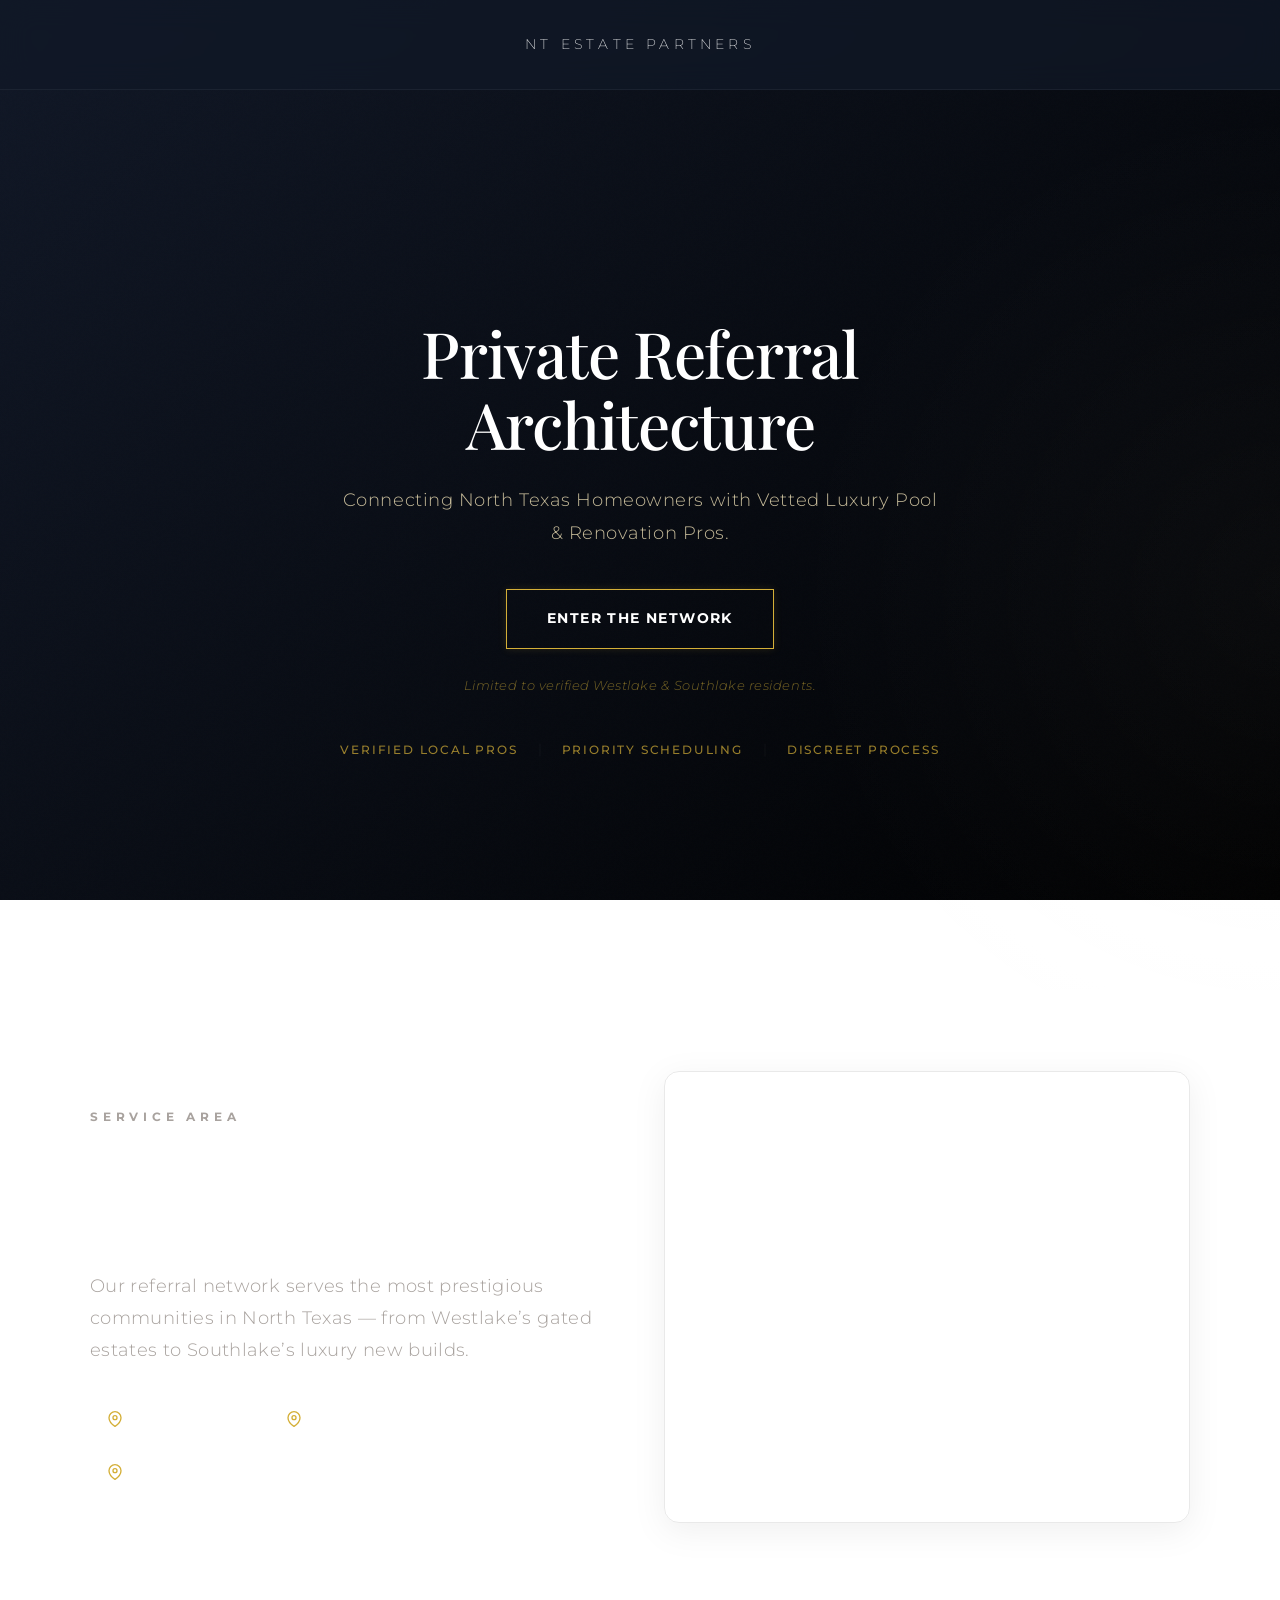
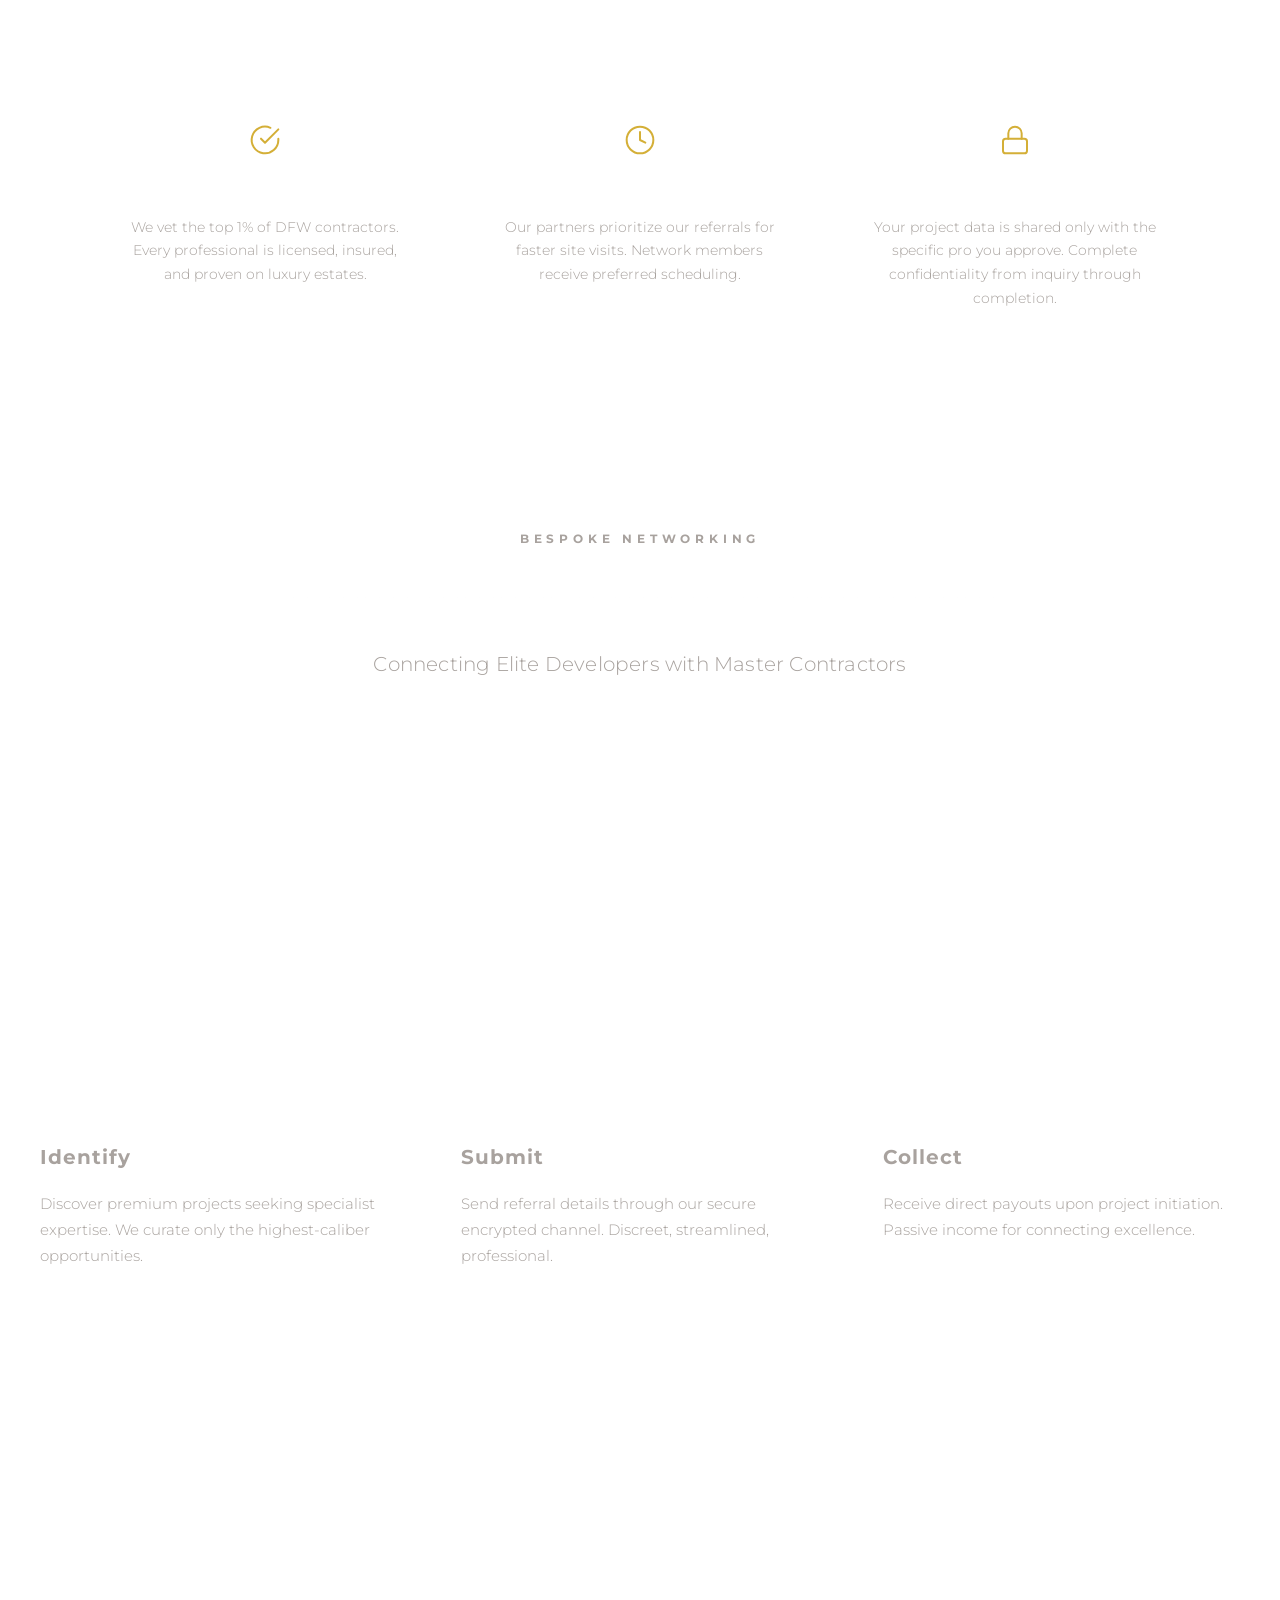
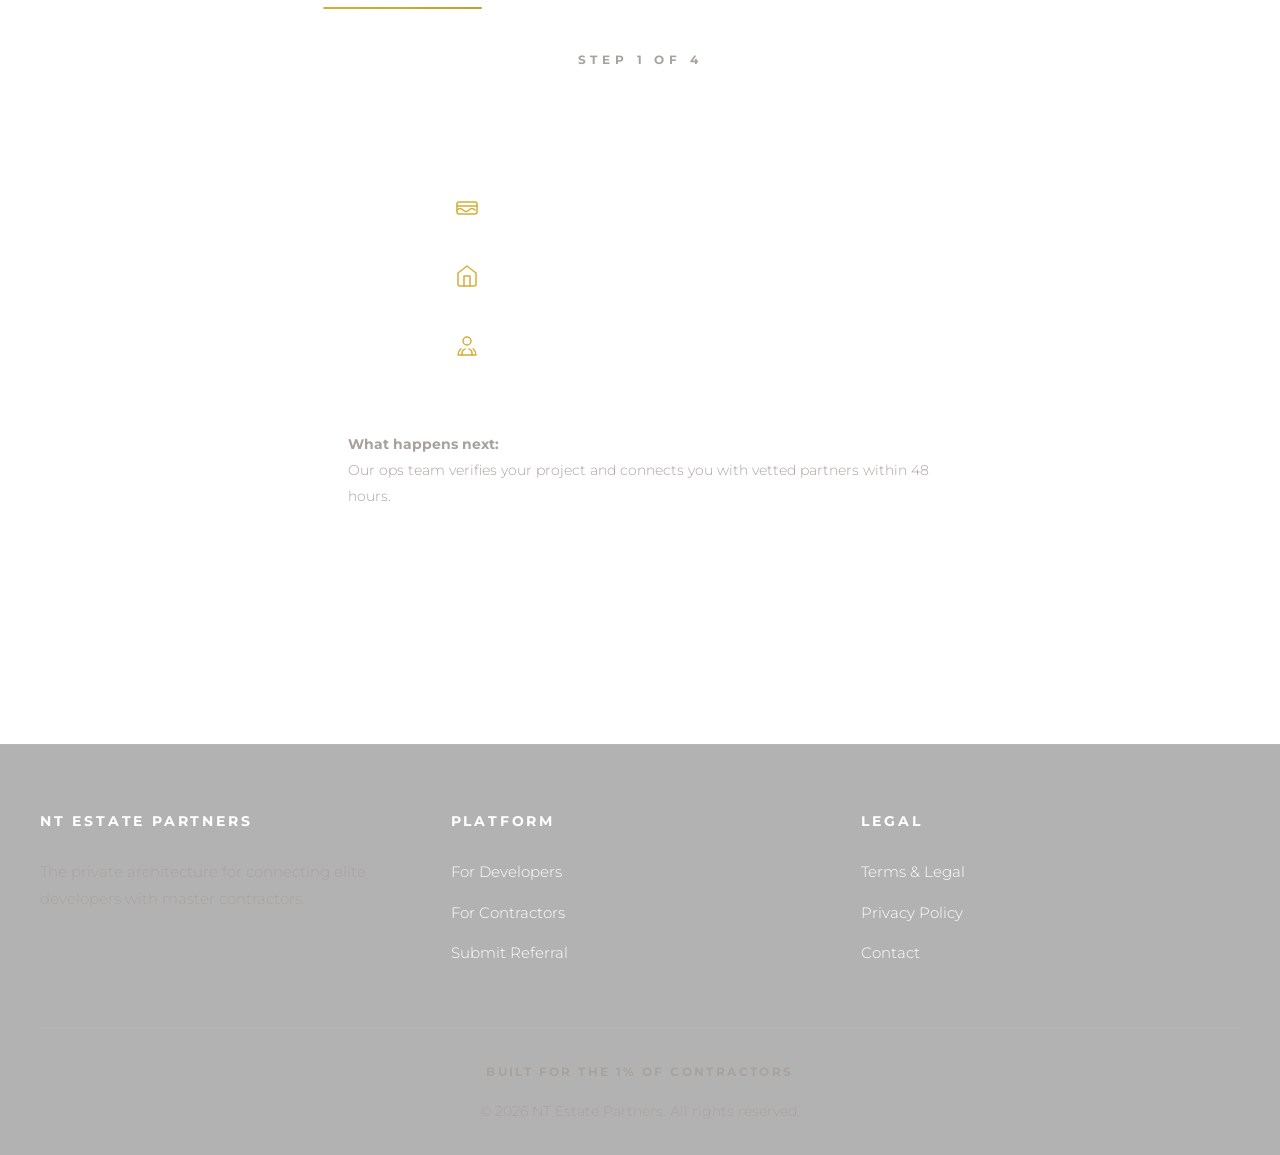
<file: index.html>
<!DOCTYPE html>
<html lang="en">
<head>
    <meta charset="UTF-8">
    <meta name="viewport" content="width=device-width, initial-scale=1.0">
    <title>Luxury Estate Referrals | Westlake & Southlake, TX</title>
    <meta name="description" content="Connect with vetted luxury pool builders and renovation contractors in Westlake, Southlake, and Colleyville, TX. Private referral network for North Texas estate homeowners.">
    <link rel="stylesheet" href="style.css">
    <link rel="icon" type="image/x-icon" href="/favicon.ico">
    <link rel="apple-touch-icon" sizes="180x180" href="/apple-touch-icon.png">
    <link rel="icon" type="image/png" sizes="32x32" href="/favicon-32x32.png">
    <link rel="icon" type="image/png" sizes="16x16" href="/favicon-16x16.png">
    <link rel="manifest" href="/site.webmanifest">

    <!-- FAQ Schema (JSON-LD) -->
    <script type="application/ld+json">
    {
      "@context": "https://schema.org",
      "@type": "FAQPage",
      "mainEntity": [
        {
          "@type": "Question",
          "name": "How much does a luxury pool remodel cost in Westlake TX?",
          "acceptedAnswer": {
            "@type": "Answer",
            "text": "A luxury pool remodel in Westlake, TX typically ranges from $150,000 to $500,000+, depending on scope, materials, and custom features such as infinity edges, automated systems, and natural stone finishes. NT Estate Partners connects homeowners with vetted contractors who specialize in high-end pool projects across the DFW Golden Triangle."
          }
        },
        {
          "@type": "Question",
          "name": "How are NT Estate Partners vetted?",
          "acceptedAnswer": {
            "@type": "Answer",
            "text": "Every professional in our network undergoes a rigorous vetting process: license and insurance verification, a minimum of 5 years experience on luxury estates, portfolio review of past high-end projects, reference checks from previous clients, and an in-person consultation with our team. Only the top 1% of DFW contractors are accepted into our referral architecture."
          }
        }
      ]
    }
    </script>
</head>
<body>
    <!-- Header -->
    <header>
        <nav>
            <div class="logo">NT ESTATE PARTNERS</div>
        </nav>
    </header>

    <!-- Hero Section -->
    <section class="hero">
        <div class="hero-content">
            <h1>Private Referral<br>Architecture</h1>
            <p class="hero-subheadline">Connecting North Texas Homeowners with Vetted Luxury Pool &amp; Renovation Pros.</p>
            <a href="#contact-section" class="btn-ghost">ENTER THE NETWORK</a>
            <p class="micro-copy"><em>Limited to verified Westlake &amp; Southlake residents.</em></p>
            <div class="authority-row">
                <span class="authority-pillar">Verified Local Pros</span>
                <span class="authority-divider">|</span>
                <span class="authority-pillar">Priority Scheduling</span>
                <span class="authority-divider">|</span>
                <span class="authority-pillar">Discreet Process</span>
            </div>
        </div>
    </section>

    <!-- Service Area Section -->
    <section class="service-area-section">
        <div class="service-area-container">
            <div class="service-area-text">
                <span class="label">SERVICE AREA</span>
                <h2>Curating Excellence across the DFW Golden Triangle.</h2>
                <p class="secondary-text" style="margin-top: 1.5rem;">Our referral network serves the most prestigious communities in North Texas — from Westlake’s gated estates to Southlake’s luxury new builds.</p>
                <div class="service-area-locations">
                    <div class="location-tag">
                        <svg width="16" height="16" viewBox="0 0 24 24" fill="none" stroke="currentColor" stroke-width="2" stroke-linecap="round" stroke-linejoin="round"><path d="M21 10c0 7-9 13-9 13s-9-6-9-13a9 9 0 0 1 18 0z"/><circle cx="12" cy="10" r="3"/></svg>
                        Westlake, TX
                    </div>
                    <div class="location-tag">
                        <svg width="16" height="16" viewBox="0 0 24 24" fill="none" stroke="currentColor" stroke-width="2" stroke-linecap="round" stroke-linejoin="round"><path d="M21 10c0 7-9 13-9 13s-9-6-9-13a9 9 0 0 1 18 0z"/><circle cx="12" cy="10" r="3"/></svg>
                        Southlake, TX
                    </div>
                    <div class="location-tag">
                        <svg width="16" height="16" viewBox="0 0 24 24" fill="none" stroke="currentColor" stroke-width="2" stroke-linecap="round" stroke-linejoin="round"><path d="M21 10c0 7-9 13-9 13s-9-6-9-13a9 9 0 0 1 18 0z"/><circle cx="12" cy="10" r="3"/></svg>
                        Colleyville, TX
                    </div>
                </div>
            </div>
            <div class="service-area-map">
                <iframe
                    src="https://www.google.com/maps/embed?pb=!1m18!1m12!1m3!1d26773.95829156432!2d-97.20413395!3d32.984134499999996!2m3!1f0!2f0!3f0!3m2!1i1024!2i768!4f13.1!3m3!1m2!1s0x864dd16a8983df89%3A0xe20a64d799c88ac2!2sWestlake%2C%20TX!5e0!3m2!1sen!2sus!4v1772809442249!5m2!1sen!2sus"
                    width="100%"
                    height="450"
                    style="border:0;"
                    allowfullscreen=""
                    loading="lazy"
                    referrerpolicy="no-referrer-when-downgrade"
                    title="Service area map showing Westlake and Southlake, TX">
                </iframe>
            </div>
        </div>
    </section>

    <!-- Trust Grid (Bento Layout) -->
    <section class="trust-grid-section">
        <div class="trust-grid">
            <div class="trust-box">
                <div class="trust-icon">
                    <svg width="32" height="32" viewBox="0 0 24 24" fill="none" stroke="currentColor" stroke-width="1.5" stroke-linecap="round" stroke-linejoin="round"><path d="M22 11.08V12a10 10 0 1 1-5.93-9.14"/><polyline points="22 4 12 14.01 9 11.01"/></svg>
                </div>
                <h3 class="trust-title">Elite Pro Network</h3>
                <p class="trust-desc">We vet the top 1% of DFW contractors. Every professional is licensed, insured, and proven on luxury estates.</p>
            </div>
            <div class="trust-box">
                <div class="trust-icon">
                    <svg width="32" height="32" viewBox="0 0 24 24" fill="none" stroke="currentColor" stroke-width="1.5" stroke-linecap="round" stroke-linejoin="round"><circle cx="12" cy="12" r="10"/><polyline points="12 6 12 12 16 14"/></svg>
                </div>
                <h3 class="trust-title">Priority Access</h3>
                <p class="trust-desc">Our partners prioritize our referrals for faster site visits. Network members receive preferred scheduling.</p>
            </div>
            <div class="trust-box">
                <div class="trust-icon">
                    <svg width="32" height="32" viewBox="0 0 24 24" fill="none" stroke="currentColor" stroke-width="1.5" stroke-linecap="round" stroke-linejoin="round"><rect x="3" y="11" width="18" height="11" rx="2" ry="2"/><path d="M7 11V7a5 5 0 0 1 10 0v4"/></svg>
                </div>
                <h3 class="trust-title">Discreet Process</h3>
                <p class="trust-desc">Your project data is shared only with the specific pro you approve. Complete confidentiality from inquiry through completion.</p>
            </div>
        </div>
    </section>

    <!-- Divider & Stats Section -->
    <section class="divider-section">
        <span class="label stats-label-top">BESPOKE NETWORKING</span>
        <div class="divider-line"></div>
        <p class="stats-text-bottom secondary-text">Connecting Elite Developers with Master Contractors</p>
    </section>

    <!-- How It Works Section -->
    <section class="how-it-works">
        <div class="how-it-works-container">
            <h2>The Process</h2>
            
            <div class="steps-grid">
                <!-- Step 1 -->
                <div class="step">
                    <div class="step-number">01</div>
                    <h3 class="step-title">Identify</h3>
                    <p class="step-description">
                        Discover premium projects seeking specialist expertise. We curate only the highest-caliber opportunities.
                    </p>
                </div>

                <!-- Step 2 -->
                <div class="step">
                    <div class="step-number">02</div>
                    <h3 class="step-title">Submit</h3>
                    <p class="step-description">
                        Send referral details through our secure encrypted channel. Discreet, streamlined, professional.
                    </p>
                </div>

                <!-- Step 3 -->
                <div class="step">
                    <div class="step-number">03</div>
                    <h3 class="step-title">Collect</h3>
                    <p class="step-description">
                        Receive direct payouts upon project initiation. Passive income for connecting excellence.
                    </p>
                </div>
            </div>
        </div>
    </section>

    <!-- Contact Section -->
    <section class="contact-section" id="contact-section">
        <div class="contact-container">
            <div class="contact-card">
                <!-- Discovery Quiz -->
                <div id="discovery-quiz">
                    <!-- Progress Bar -->
                    <div class="quiz-progress">
                        <div class="quiz-progress-bar" id="quiz-progress-bar"></div>
                    </div>

                    <!-- Step 1: Primary Goal -->
                    <div class="quiz-step active" data-step="1">
                        <span class="label contact-label">Step 1 of 4</span>
                        <h2 class="quiz-question">What is your primary goal?</h2>
                        <div class="quiz-options">
                            <button type="button" class="quiz-option" data-value="Luxury Pool Build">
                                <span class="quiz-option-icon">
                                    <svg width="24" height="24" viewBox="0 0 24 24" fill="none" stroke="currentColor" stroke-width="1.5" stroke-linecap="round" stroke-linejoin="round"><path d="M2 12h20"/><path d="M2 16c2-2 4-2 6 0s4 2 6 0 4-2 6 0"/><path d="M4 8h16a2 2 0 0 1 2 2v8a2 2 0 0 1-2 2H4a2 2 0 0 1-2-2v-8a2 2 0 0 1 2-2z"/></svg>
                                </span>
                                Luxury Pool Build
                            </button>
                            <button type="button" class="quiz-option" data-value="Estate Renovation">
                                <span class="quiz-option-icon">
                                    <svg width="24" height="24" viewBox="0 0 24 24" fill="none" stroke="currentColor" stroke-width="1.5" stroke-linecap="round" stroke-linejoin="round"><path d="M3 9l9-7 9 7v11a2 2 0 0 1-2 2H5a2 2 0 0 1-2-2z"/><polyline points="9 22 9 12 15 12 15 22"/></svg>
                                </span>
                                Estate Renovation
                            </button>
                            <button type="button" class="quiz-option" data-value="Outdoor Living">
                                <span class="quiz-option-icon">
                                    <svg width="24" height="24" viewBox="0 0 24 24" fill="none" stroke="currentColor" stroke-width="1.5" stroke-linecap="round" stroke-linejoin="round"><path d="M17 21v-2a4 4 0 0 0-3-3.87"/><path d="M7 21v-2a4 4 0 0 1 3-3.87"/><circle cx="12" cy="7" r="4"/><path d="M5.8 14.7A9 9 0 0 0 3 21h18a9 9 0 0 0-2.8-6.3"/></svg>
                                </span>
                                Outdoor Living
                            </button>
                        </div>
                    </div>

                    <!-- Step 2: Neighborhood -->
                    <div class="quiz-step" data-step="2">
                        <span class="label contact-label">Step 2 of 4</span>
                        <h2 class="quiz-question">What is your neighborhood?</h2>
                        <div class="quiz-options">
                            <button type="button" class="quiz-option" data-value="Westlake">Westlake</button>
                            <button type="button" class="quiz-option" data-value="Southlake">Southlake</button>
                            <button type="button" class="quiz-option" data-value="Colleyville">Colleyville</button>
                            <button type="button" class="quiz-option" data-value="Other">Other</button>
                        </div>
                        <button type="button" class="quiz-back" id="quiz-back-2">&larr; Back</button>
                    </div>

                    <!-- Step 3: Timeline -->
                    <div class="quiz-step" data-step="3">
                        <span class="label contact-label">Step 3 of 4</span>
                        <h2 class="quiz-question">What is your ideal project timeline?</h2>
                        <div class="quiz-options">
                            <button type="button" class="quiz-option" data-value="Immediate">Immediate</button>
                            <button type="button" class="quiz-option" data-value="3-6 Months">3–6 Months</button>
                            <button type="button" class="quiz-option" data-value="Planning Phase">Planning Phase</button>
                        </div>
                        <button type="button" class="quiz-back" id="quiz-back-3">&larr; Back</button>
                    </div>

                    <!-- Step 4: Budget -->
                    <div class="quiz-step" data-step="4">
                        <span class="label contact-label">Step 4 of 4</span>
                        <h2 class="quiz-question">What is your estimated budget?</h2>
                        <div class="quiz-options">
                            <button type="button" class="quiz-option" data-value="$50K – $100K">$50K – $100K</button>
                            <button type="button" class="quiz-option" data-value="$100K – $150K">$100K – $150K</button>
                            <button type="button" class="quiz-option" data-value="$150K – $200K">$150K – $200K</button>
                            <button type="button" class="quiz-option" data-value="$200K – $250K">$200K – $250K</button>
                            <button type="button" class="quiz-option" data-value="$250K+">$250K+</button>
                        </div>
                        <button type="button" class="quiz-back" id="quiz-back-4">&larr; Back</button>
                    </div>

                    <!-- Final Step: Contact Info -->
                    <div class="quiz-step" data-step="5">
                        <span class="label contact-label">One Last Step</span>
                        <h2 class="quiz-question">Where should we send your matches?</h2>

                        <form id="referral-form" method="POST" action="/submit-referral">
                            <!-- Hidden quiz answers -->
                            <input type="hidden" id="quiz-goal" name="primaryGoal" value="">
                            <input type="hidden" id="quiz-neighborhood" name="neighborhood" value="">
                            <input type="hidden" id="quiz-timeline" name="timeline" value="">
                            <input type="hidden" id="quiz-budget" name="budget" value="">

                            <div class="form-group">
                                <label for="name">Full Name</label>
                                <input type="text" id="name" name="name" required minlength="3" pattern="[a-zA-Z\s\-'.]{3,}" title="Enter your full name (at least 3 characters)">
                            </div>
                            <div class="form-group">
                                <label for="phone">Phone</label>
                                <input type="tel" id="phone" name="phone" required pattern="[0-9+\-() ]{7,20}" minlength="7" title="Enter a valid phone number (at least 7 digits)">
                            </div>
                            <div class="form-group">
                                <label for="email">Email</label>
                                <input type="email" id="email" name="email" required>
                            </div>

                            <div class="form-group">
                                <label for="message">Project Notes <span style="font-weight: 300; text-transform: none; letter-spacing: 0; font-size: 0.8rem; color: #a8a29e;">(optional)</span></label>
                                <textarea id="message" name="message" rows="3" placeholder="Any details about your project..."></textarea>
                            </div>

                            <button type="submit" class="btn-ghost">SUBMIT REFERRAL</button>

                            <div id="form-message" style="display: none; margin-top: 1rem; padding: 1rem; border-radius: 4px;"></div>
                        </form>
                        <button type="button" class="quiz-back" id="quiz-back-5">&larr; Back</button>
                    </div>
                </div>

                <div class="instruction-box" style="margin-top: 2rem;">
                    <strong>What happens next:</strong><br>
                    Our ops team verifies your project and connects you with vetted partners within 48 hours.
                </div>
            </div>
        </div>
    </section>

    <!-- Footer -->
    <footer>
        <div class="footer-container">
            <div class="footer-grid">
                <!-- Brand -->
                <div class="footer-section">
                    <h4>NT Estate Partners</h4>
                    <p style="color: #a8a29e; font-size: 0.95rem;">
                        The private architecture for connecting elite developers with master contractors.
                    </p>
                </div>

                <!-- Platform -->
                <div class="footer-section">
                    <h4>Platform</h4>
                    <ul>
                        <li><a href="developers.html">For Developers</a></li>
                        <li><a href="contractors.html">For Contractors</a></li>
                        <li><a href="#contact-section">Submit Referral</a></li>
                    </ul>
                </div>

                <!-- Legal -->
                <div class="footer-section">
                    <h4>Legal</h4>
                    <ul>
                        <li><a href="legal.html">Terms & Legal</a></li>
                        <li><a href="legal.html">Privacy Policy</a></li>
                        <li><a href="#">Contact</a></li>
                    </ul>
                </div>
            </div>

            <div class="footer-bottom">
                <p class="footer-tagline">Built for the 1% of Contractors</p>
                <p class="footer-copyright">&copy; 2026 NT Estate Partners. All rights reserved.</p>
            </div>
        </div>
    </footer>

    <!-- Discovery Quiz & Form Script -->
    <script>
    (function() {
        'use strict';

        var currentStep = 1;
        var totalSteps = 5;
        var answers = {};

        function showStep(step) {
            var allSteps = document.querySelectorAll('.quiz-step');
            allSteps.forEach(function(s) { s.classList.remove('active'); });
            var target = document.querySelector('.quiz-step[data-step="' + step + '"]');
            if (target) target.classList.add('active');
            var bar = document.getElementById('quiz-progress-bar');
            if (bar) bar.style.width = ((step / totalSteps) * 100) + '%';
            currentStep = step;
        }

        // Option click handlers
        document.querySelectorAll('.quiz-option').forEach(function(btn) {
            btn.addEventListener('click', function() {
                var step = this.closest('.quiz-step');
                var stepNum = parseInt(step.getAttribute('data-step'), 10);
                var value = this.getAttribute('data-value');

                // Highlight selected
                step.querySelectorAll('.quiz-option').forEach(function(o) { o.classList.remove('selected'); });
                this.classList.add('selected');

                // Store answer
                if (stepNum === 1) {
                    answers.goal = value;
                    document.getElementById('quiz-goal').value = value;
                } else if (stepNum === 2) {
                    answers.neighborhood = value;
                    document.getElementById('quiz-neighborhood').value = value;
                } else if (stepNum === 3) {
                    answers.timeline = value;
                    document.getElementById('quiz-timeline').value = value;
                } else if (stepNum === 4) {
                    answers.budget = value;
                    document.getElementById('quiz-budget').value = value;
                }

                // Advance after brief delay
                setTimeout(function() { showStep(stepNum + 1); }, 300);
            });
        });

        // Back buttons
        document.querySelectorAll('.quiz-back').forEach(function(btn) {
            btn.addEventListener('click', function() {
                var step = this.closest('.quiz-step');
                var stepNum = parseInt(step.getAttribute('data-step'), 10);
                if (stepNum > 1) showStep(stepNum - 1);
            });
        });

        // Form submission
        document.getElementById('referral-form').addEventListener('submit', async function(e) {
            e.preventDefault();

            var form = this;
            var messageDiv = document.getElementById('form-message');
            var submitBtn = form.querySelector('button[type="submit"]');
            var originalBtnText = submitBtn.textContent;

            try {
                submitBtn.disabled = true;
                submitBtn.textContent = 'SUBMITTING...';

                var formData = new FormData(form);

                var response = await fetch('/submit-referral', {
                    method: 'POST',
                    body: formData
                });

                var result = await response.json();

                messageDiv.className = result.success ? 'success' : 'error';
                messageDiv.textContent = result.message;
                messageDiv.style.display = 'block';

                if (result.success) {
                    form.reset();
                    submitBtn.textContent = '✓ SUBMITTED';
                    setTimeout(function() {
                        submitBtn.textContent = originalBtnText;
                        submitBtn.disabled = false;
                        showStep(1);
                        messageDiv.style.display = 'none';
                    }, 3000);
                } else {
                    submitBtn.disabled = false;
                    submitBtn.textContent = originalBtnText;
                }
            } catch (error) {
                messageDiv.className = 'error';
                messageDiv.textContent = 'An error occurred. Please try again.';
                messageDiv.style.display = 'block';
                submitBtn.disabled = false;
                submitBtn.textContent = originalBtnText;
            }
        });
    })();
    </script>

    <!-- High-End Interactions Script -->
    <script src="interactions.js"></script>

    <!-- Micro-Interactions & Scroll Physics -->
    <script>
    (function() {
        'use strict';

        // ============================================
        // SCROLL REVEAL PHYSICS
        // ============================================

        const observerOptions = {
            threshold: 0.15,
            rootMargin: '0px 0px -100px 0px'
        };

        const scrollObserver = new IntersectionObserver((entries) => {
            entries.forEach((entry) => {
                if (entry.isIntersecting) {
                    entry.target.classList.add('in-view');
                    scrollObserver.unobserve(entry.target);
                }
            });
        }, observerOptions);

        // Observe all major sections for fade-in
        document.querySelectorAll('.hero, .service-area-section, .trust-grid-section, .divider-section, .how-it-works, .contact-section').forEach(el => {
            el.classList.add('scroll-reveal');
            scrollObserver.observe(el);
        });

        // Stagger trust boxes individually
        const trustGridEl = document.querySelector('.trust-grid');
        if (trustGridEl) {
            const trustBoxObserver = new IntersectionObserver((entries) => {
                entries.forEach((entry) => {
                    if (entry.isIntersecting) {
                        entry.target.querySelectorAll('.trust-box').forEach((box, i) => {
                            setTimeout(() => { box.classList.add('in-view'); }, i * 150);
                        });
                        trustBoxObserver.unobserve(entry.target);
                    }
                });
            }, observerOptions);
            trustBoxObserver.observe(trustGridEl);
        }

        // ============================================
        // STAGGERED CARD REVEAL
        // ============================================

        const cardObserver = new IntersectionObserver((entries) => {
            entries.forEach((entry) => {
                if (entry.isIntersecting) {
                    entry.target.querySelectorAll('.step').forEach((card) => {
                        card.classList.add('in-view');
                    });
                    cardObserver.unobserve(entry.target);
                }
            });
        }, observerOptions);

        const stepsGrid = document.querySelector('.steps-grid');
        if (stepsGrid) {
            cardObserver.observe(stepsGrid);
        }
    })();
    </script>
</body>
</html>
</file>
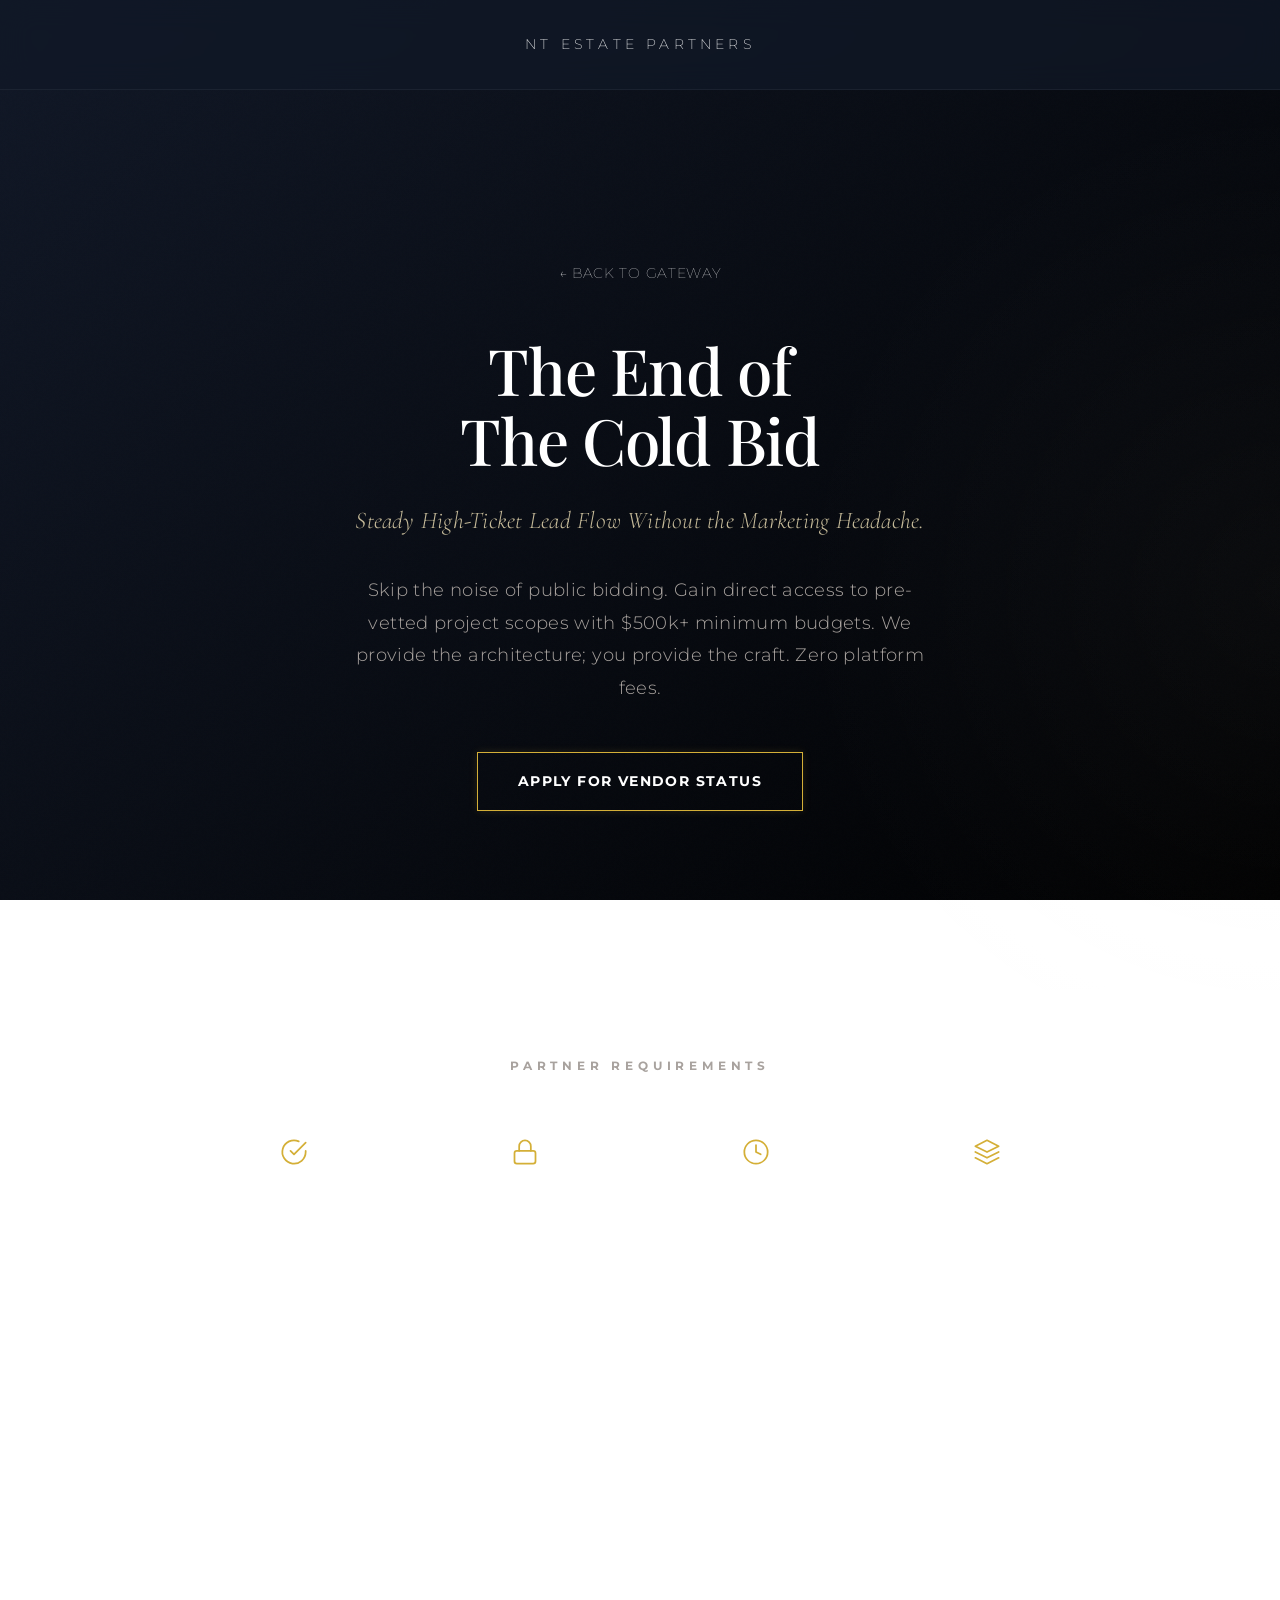
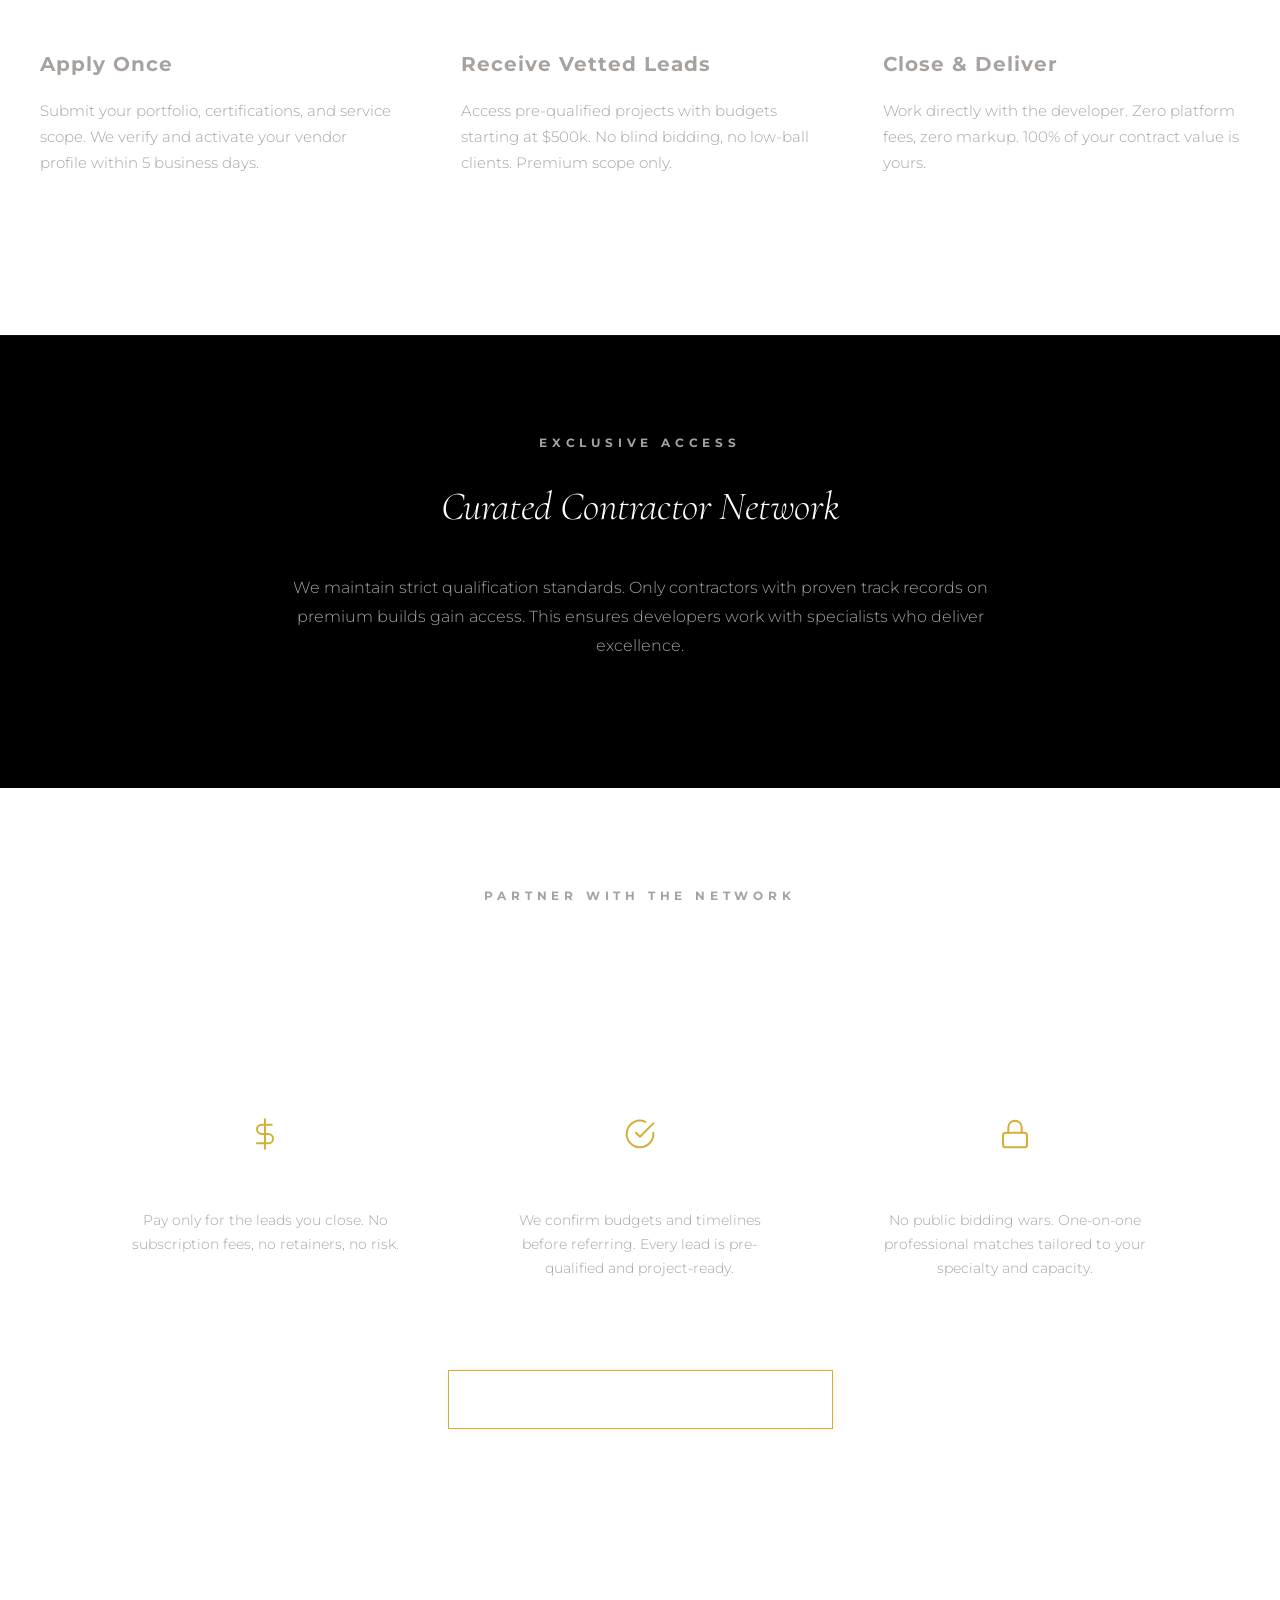
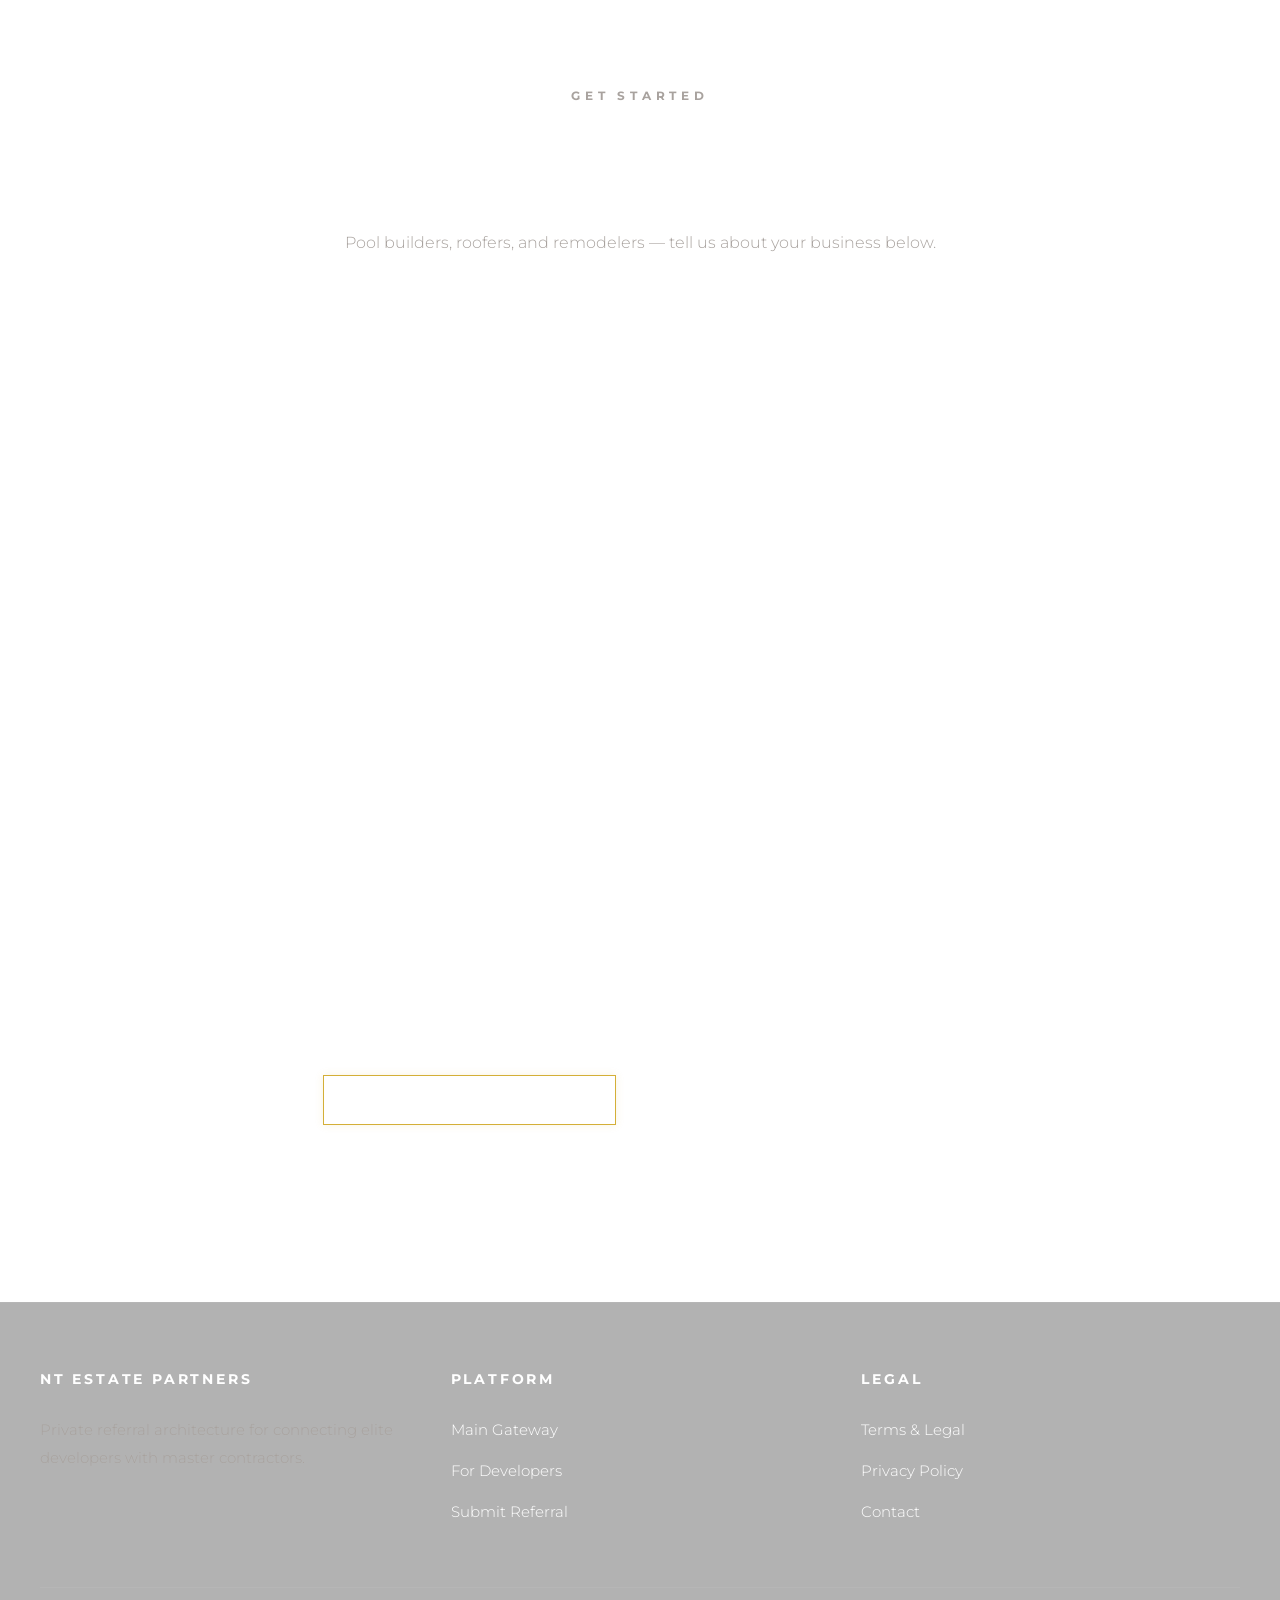
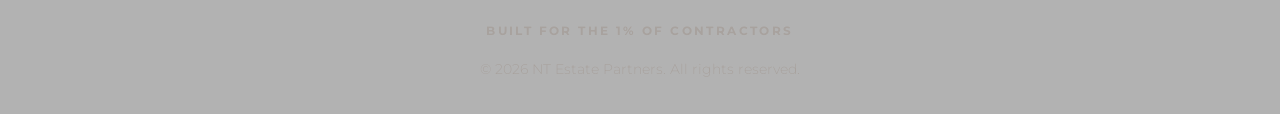
<file: contractors.html>
<!DOCTYPE html>
<html lang="en">
<head>
    <meta charset="UTF-8">
    <meta name="viewport" content="width=device-width, initial-scale=1.0">
    <title>Join the Elite Contractor Network | High-Ticket Leads in Westlake &amp; Southlake</title>
    <meta name="description" content="Grow your business with pre-vetted, high-budget estate leads in North Texas. Join our exclusive referral architecture today.">
    <link rel="stylesheet" href="style.css">
    <link rel="icon" type="image/x-icon" href="/favicon.ico">
    <link rel="apple-touch-icon" sizes="180x180" href="/apple-touch-icon.png">
    <link rel="icon" type="image/png" sizes="32x32" href="/favicon-32x32.png">
    <link rel="icon" type="image/png" sizes="16x16" href="/favicon-16x16.png">
    <link rel="manifest" href="/site.webmanifest">
    <style>
        /* Back link styling */
        .back-link {
            display: inline-block;
            font-weight: 100;
            font-size: 0.875rem;
            letter-spacing: 0.05em;
            color: #ffffff;
            text-decoration: none;
            margin-bottom: 3rem;
            transition: opacity 0.3s ease;
        }

        .back-link:hover {
            opacity: 0.6;
        }
    </style>
</head>
<body>
    <!-- Header -->
    <header>
        <nav>
            <div class="logo">NT ESTATE PARTNERS</div>
        </nav>
    </header>

    <!-- Hero Section -->
    <section class="hero" style="padding: 8rem 2rem;">
        <div class="hero-content">
            <a href="index.html" class="back-link">← BACK TO GATEWAY</a>
            
            <h1>The End of<br>The Cold Bid</h1>
            
            <h2 class="hero-h2">Steady High-Ticket Lead Flow Without the Marketing Headache.</h2>

            <p class="secondary-text" style="margin: 2rem 0 3rem; max-width: 600px; margin-left: auto; margin-right: auto;">
                Skip the noise of public bidding. Gain direct access to pre-vetted project scopes with $500k+ minimum budgets. We provide the architecture; you provide the craft. Zero platform fees.
            </p>

            <a href="mailto:ops@ntestatepartners.com?subject=Contractor%20Vendor%20Application" class="btn-ghost">APPLY FOR VENDOR STATUS</a>
        </div>
    </section>

    <!-- Partner Requirements Row -->
    <section class="partner-requirements-section">
        <div class="partner-requirements-container">
            <span class="label" style="display: block; text-align: center; margin-bottom: 2rem;">PARTNER REQUIREMENTS</span>
            <div class="partner-requirements-row">
                <div class="partner-req">
                    <svg width="28" height="28" viewBox="0 0 24 24" fill="none" stroke="currentColor" stroke-width="1.5" stroke-linecap="round" stroke-linejoin="round"><path d="M22 11.08V12a10 10 0 1 1-5.93-9.14"/><polyline points="22 4 12 14.01 9 11.01"/></svg>
                    <span>Licensed &amp; Bonded</span>
                </div>
                <div class="partner-req">
                    <svg width="28" height="28" viewBox="0 0 24 24" fill="none" stroke="currentColor" stroke-width="1.5" stroke-linecap="round" stroke-linejoin="round"><rect x="3" y="11" width="18" height="11" rx="2" ry="2"/><path d="M7 11V7a5 5 0 0 1 10 0v4"/></svg>
                    <span>Fully Insured</span>
                </div>
                <div class="partner-req">
                    <svg width="28" height="28" viewBox="0 0 24 24" fill="none" stroke="currentColor" stroke-width="1.5" stroke-linecap="round" stroke-linejoin="round"><circle cx="12" cy="12" r="10"/><polyline points="12 6 12 12 16 14"/></svg>
                    <span>5+ Years Experience</span>
                </div>
                <div class="partner-req">
                    <svg width="28" height="28" viewBox="0 0 24 24" fill="none" stroke="currentColor" stroke-width="1.5" stroke-linecap="round" stroke-linejoin="round"><path d="M12 2L2 7l10 5 10-5-10-5z"/><path d="M2 17l10 5 10-5"/><path d="M2 12l10 5 10-5"/></svg>
                    <span>Luxury Portfolio</span>
                </div>
            </div>
        </div>
    </section>

    <!-- Value Proposition Section -->
    <section class="how-it-works" style="padding: 6rem 2rem;">
        <div class="how-it-works-container">
            <h2>How It Works</h2>
            
            <div class="steps-grid">
                <div class="step">
                    <div class="step-number">01</div>
                    <h3 class="step-title">Apply Once</h3>
                    <p class="step-description">
                        Submit your portfolio, certifications, and service scope. We verify and activate your vendor profile within 5 business days.
                    </p>
                </div>

                <div class="step">
                    <div class="step-number">02</div>
                    <h3 class="step-title">Receive Vetted Leads</h3>
                    <p class="step-description">
                        Access pre-qualified projects with budgets starting at $500k. No blind bidding, no low-ball clients. Premium scope only.
                    </p>
                </div>

                <div class="step">
                    <div class="step-number">03</div>
                    <h3 class="step-title">Close & Deliver</h3>
                    <p class="step-description">
                        Work directly with the developer. Zero platform fees, zero markup. 100% of your contract value is yours.
                    </p>
                </div>
            </div>
        </div>
    </section>

    <!-- Exclusivity Section -->
    <section style="padding: 6rem 2rem; background: #000000; border-top: 1px solid rgba(255, 255, 255, 0.05);">
        <div class="contact-container" style="max-width: 700px;">
            <div style="text-align: center;">
                <span class="label" style="display: block; margin-bottom: 1rem;">EXCLUSIVE ACCESS</span>
                <h2 style="margin-bottom: 2rem;">Curated Contractor Network</h2>
                <p style="color: #a8a29e; margin-bottom: 2rem; font-size: 1rem;">
                    We maintain strict qualification standards. Only contractors with proven track records on premium builds gain access. This ensures developers work with specialists who deliver excellence.
                </p>
            </div>
        </div>
    </section>

    <!-- Partner with the Network Section -->
    <section class="partner-pitch-section">
        <div class="partner-pitch-container">
            <span class="label" style="display: block; text-align: center; margin-bottom: 1.5rem;">PARTNER WITH THE NETWORK</span>
            <h2 class="partner-pitch-heading">Get Exclusive Access to Westlake &amp; Southlake's Most Ambitious Projects.</h2>

            <div class="benefits-grid">
                <div class="benefit-card">
                    <div class="benefit-icon">
                        <svg width="32" height="32" viewBox="0 0 24 24" fill="none" stroke="currentColor" stroke-width="1.5" stroke-linecap="round" stroke-linejoin="round"><line x1="12" y1="1" x2="12" y2="23"/><path d="M17 5H9.5a3.5 3.5 0 0 0 0 7h5a3.5 3.5 0 0 1 0 7H6"/></svg>
                    </div>
                    <h3 class="benefit-title">Zero Upfront Cost</h3>
                    <p class="benefit-desc">Pay only for the leads you close. No subscription fees, no retainers, no risk.</p>
                </div>
                <div class="benefit-card">
                    <div class="benefit-icon">
                        <svg width="32" height="32" viewBox="0 0 24 24" fill="none" stroke="currentColor" stroke-width="1.5" stroke-linecap="round" stroke-linejoin="round"><path d="M22 11.08V12a10 10 0 1 1-5.93-9.14"/><polyline points="22 4 12 14.01 9 11.01"/></svg>
                    </div>
                    <h3 class="benefit-title">Vetted Homeowners</h3>
                    <p class="benefit-desc">We confirm budgets and timelines before referring. Every lead is pre-qualified and project-ready.</p>
                </div>
                <div class="benefit-card">
                    <div class="benefit-icon">
                        <svg width="32" height="32" viewBox="0 0 24 24" fill="none" stroke="currentColor" stroke-width="1.5" stroke-linecap="round" stroke-linejoin="round"><rect x="3" y="11" width="18" height="11" rx="2" ry="2"/><path d="M7 11V7a5 5 0 0 1 10 0v4"/></svg>
                    </div>
                    <h3 class="benefit-title">Discreet Onboarding</h3>
                    <p class="benefit-desc">No public bidding wars. One-on-one professional matches tailored to your specialty and capacity.</p>
                </div>
            </div>

            <div style="text-align: center; margin-top: 3rem;">
                <a href="#contractor-apply" class="btn-ghost">APPLY FOR ELITE PARTNER STATUS</a>
            </div>
        </div>
    </section>

    <!-- Application Section -->
    <section class="contact-section" id="contractor-apply" style="padding: 6rem 2rem;">
        <div class="contact-container">
            <div class="contact-card">
                <span class="label">GET STARTED</span>
                <h2 style="margin-top: 1rem; margin-bottom: 2rem;">Join the Elite Contractor Network</h2>
                <p style="margin-bottom: 2rem; color: #a8a29e;">
                    Pool builders, roofers, and remodelers — tell us about your business below.
                </p>

                <form id="contractor-form" class="partner-form" method="POST" action="/submit-referral">
                    <input type="hidden" name="formType" value="contractor-application">
                    <div class="form-group">
                        <label for="c-name">Full Name</label>
                        <input type="text" id="c-name" name="name" required>
                    </div>
                    <div class="form-group">
                        <label for="c-company">Company Name</label>
                        <input type="text" id="c-company" name="company" required>
                    </div>
                    <div class="form-group">
                        <label for="c-phone">Phone</label>
                        <input type="tel" id="c-phone" name="phone" required>
                    </div>
                    <div class="form-group">
                        <label for="c-email">Email</label>
                        <input type="email" id="c-email" name="email" required>
                    </div>
                    <div class="form-group">
                        <label for="c-specialty">Specialty</label>
                        <select id="c-specialty" name="specialty" required>
                            <option value="">Select your specialty...</option>
                            <option value="pool-builder">Pool Builder</option>
                            <option value="roofer">Roofer</option>
                            <option value="remodeler">Remodeler</option>
                            <option value="landscaping">Landscaping</option>
                            <option value="masonry">Masonry / Hardscape</option>
                            <option value="other">Other</option>
                        </select>
                    </div>
                    <div class="form-group">
                        <label for="c-experience">Years In Business</label>
                        <input type="text" id="c-experience" name="experience" placeholder="e.g., 12 years">
                    </div>
                    <div class="form-group">
                        <label for="c-portfolio">Portfolio / Website URL</label>
                        <input type="url" id="c-portfolio" name="portfolio" placeholder="https://">
                    </div>
                    <button type="submit" class="btn-ghost">APPLY FOR PARTNERSHIP</button>
                    <div id="contractor-form-message" style="display: none; margin-top: 1rem; padding: 1rem; border-radius: 4px;"></div>
                </form>
            </div>
        </div>
    </section>

    <!-- Footer -->
    <footer>
        <div class="footer-container">
            <div class="footer-grid">
                <div class="footer-section">
                    <h4>NT Estate Partners</h4>
                    <p style="color: #a8a29e; font-size: 0.95rem;">
                        Private referral architecture for connecting elite developers with master contractors.
                    </p>
                </div>

                <div class="footer-section">
                    <h4>Platform</h4>
                    <ul>
                        <li><a href="index.html">Main Gateway</a></li>
                        <li><a href="developers.html">For Developers</a></li>
                        <li><a href="index.html#contact-section">Submit Referral</a></li>
                    </ul>
                </div>

                <div class="footer-section">
                    <h4>Legal</h4>
                    <ul>
                        <li><a href="legal.html">Terms & Legal</a></li>
                        <li><a href="legal.html">Privacy Policy</a></li>
                        <li><a href="#">Contact</a></li>
                    </ul>
                </div>
            </div>

            <div class="footer-bottom">
                <p class="footer-tagline">Built for the 1% of Contractors</p>
                <p class="footer-copyright">&copy; 2026 NT Estate Partners. All rights reserved.</p>
            </div>
        </div>
    </footer>

    <!-- Smooth scroll for anchor links -->
    <script>
        document.querySelectorAll('a[href^="#"]').forEach(anchor => {
            anchor.addEventListener('click', function(e) {
                const href = this.getAttribute('href');
                if (href !== '#' && !href.includes('mailto')) {
                    e.preventDefault();
                    const target = document.querySelector(href);
                    if (target) {
                        target.scrollIntoView({ behavior: 'smooth' });
                    }
                }
            });
        });
    </script>

    <!-- High-End Interactions Script -->
    <script src="interactions.js"></script>

    <!-- Partner Form Submission -->
    <script>
    (function() {
        'use strict';

        var form = document.getElementById('contractor-form');
        if (!form) return;

        form.addEventListener('submit', async function(e) {
            e.preventDefault();
            var messageDiv = document.getElementById('contractor-form-message');
            var submitBtn = form.querySelector('button[type="submit"]');
            var originalText = submitBtn.textContent;

            try {
                submitBtn.disabled = true;
                submitBtn.textContent = 'SUBMITTING...';

                var response = await fetch('/submit-referral', {
                    method: 'POST',
                    body: new FormData(form)
                });
                var result = await response.json();

                messageDiv.className = result.success ? 'success' : 'error';
                messageDiv.textContent = result.message;
                messageDiv.style.display = 'block';

                if (result.success) {
                    form.reset();
                    submitBtn.textContent = '✓ SUBMITTED';
                    setTimeout(function() {
                        submitBtn.textContent = originalText;
                        submitBtn.disabled = false;
                    }, 3000);
                } else {
                    submitBtn.disabled = false;
                    submitBtn.textContent = originalText;
                }
            } catch (err) {
                messageDiv.className = 'error';
                messageDiv.textContent = 'An error occurred. Please try again.';
                messageDiv.style.display = 'block';
                submitBtn.disabled = false;
                submitBtn.textContent = originalText;
            }
        });
    })();
    </script>

    <!-- Micro-Interactions & Scroll Physics -->
    <script>
    (function() {
        'use strict';

        // ============================================
        // SCROLL REVEAL PHYSICS
        // ============================================

        const observerOptions = {
            threshold: 0.15,
            rootMargin: '0px 0px -100px 0px'
        };

        const scrollObserver = new IntersectionObserver((entries) => {
            entries.forEach((entry) => {
                if (entry.isIntersecting) {
                    entry.target.classList.add('in-view');
                    scrollObserver.unobserve(entry.target);
                }
            });
        }, observerOptions);

        // Observe all major sections for fade-in
        document.querySelectorAll('.hero, .partner-requirements-section, .how-it-works, .partner-pitch-section, .contact-section').forEach(el => {
            el.classList.add('scroll-reveal');
            scrollObserver.observe(el);
        });

        // Stagger benefit cards
        const benefitsGrid = document.querySelector('.benefits-grid');
        if (benefitsGrid) {
            const benefitObserver = new IntersectionObserver((entries) => {
                entries.forEach((entry) => {
                    if (entry.isIntersecting) {
                        entry.target.querySelectorAll('.benefit-card').forEach((card, i) => {
                            setTimeout(() => { card.classList.add('in-view'); }, i * 150);
                        });
                        benefitObserver.unobserve(entry.target);
                    }
                });
            }, observerOptions);
            benefitObserver.observe(benefitsGrid);
        }

        // ============================================
        // STAGGERED CARD REVEAL
        // ============================================

        const cardObserver = new IntersectionObserver((entries) => {
            entries.forEach((entry) => {
                if (entry.isIntersecting) {
                    entry.target.querySelectorAll('.step').forEach((card) => {
                        card.classList.add('in-view');
                    });
                    cardObserver.unobserve(entry.target);
                }
            });
        }, observerOptions);

        const stepsGrid = document.querySelector('.steps-grid');
        if (stepsGrid) {
            cardObserver.observe(stepsGrid);
        }
    })();
    </script>
</body>
</html>
</file>
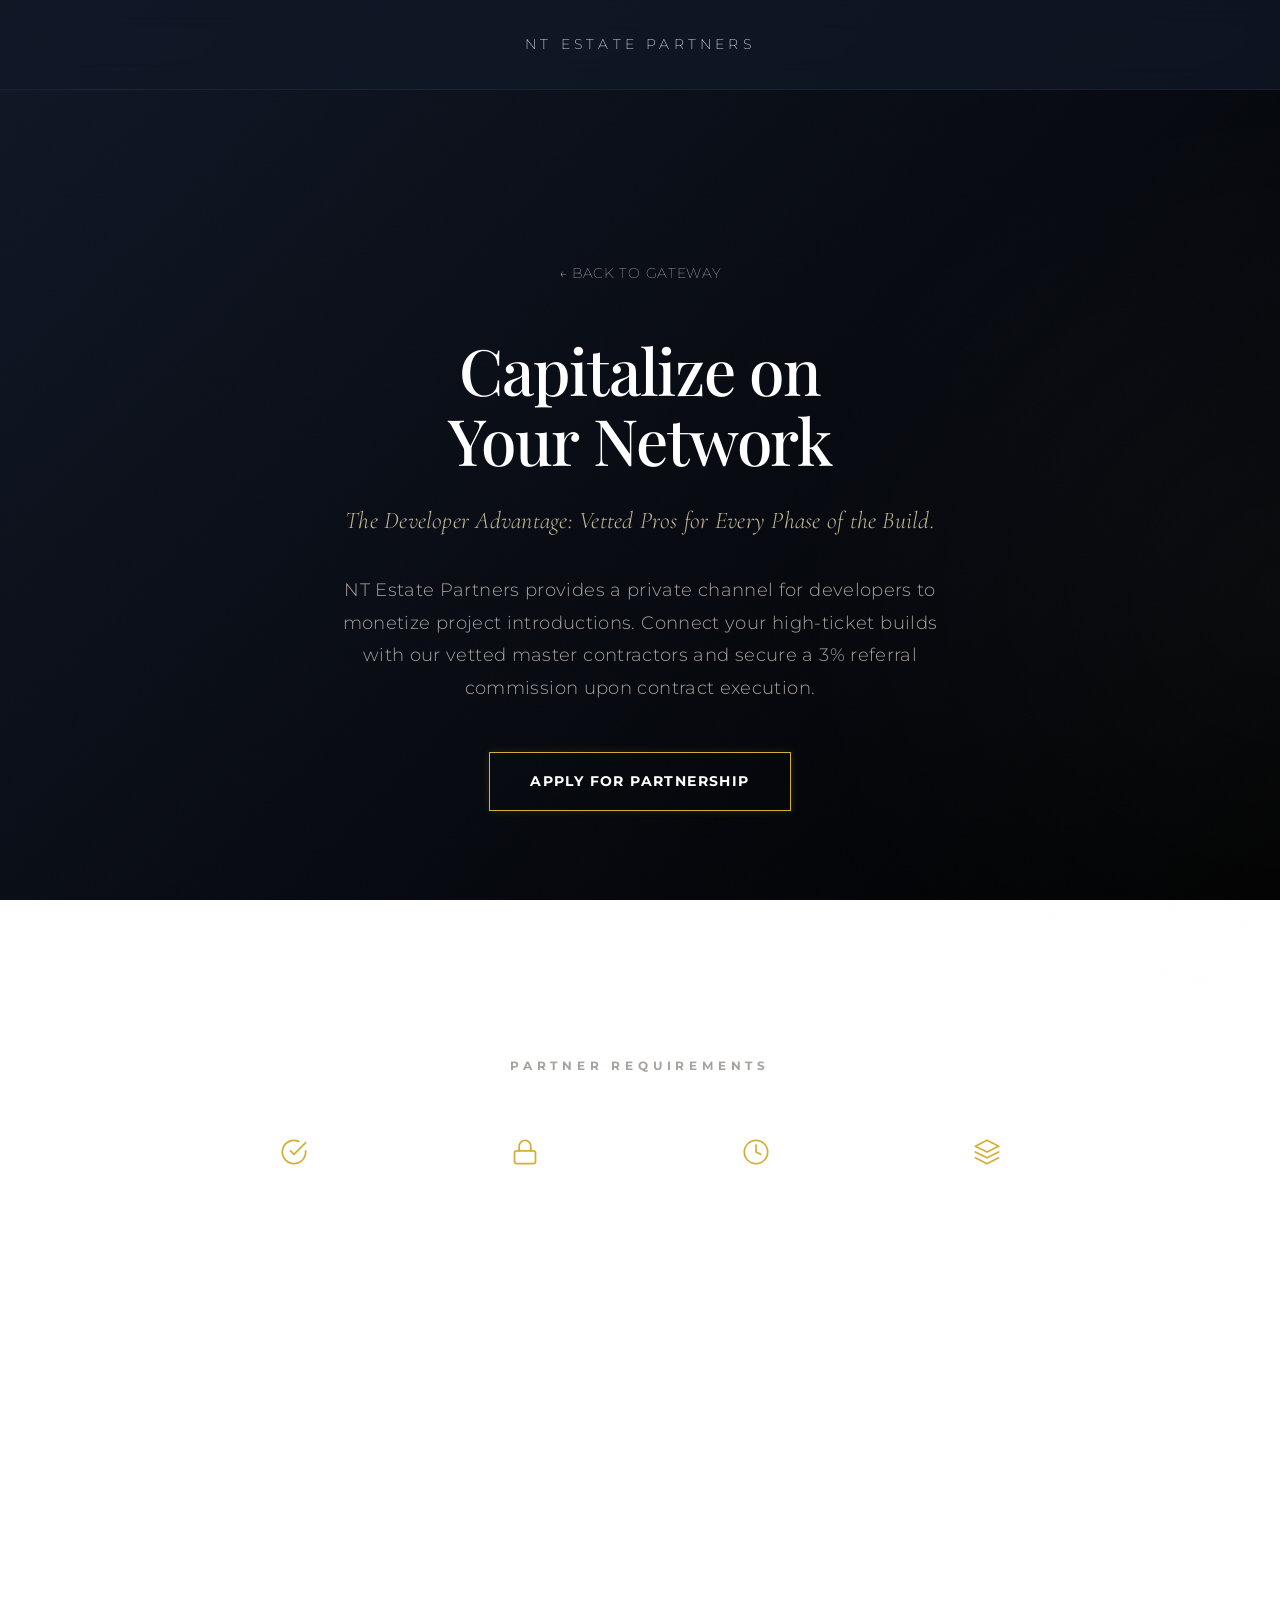
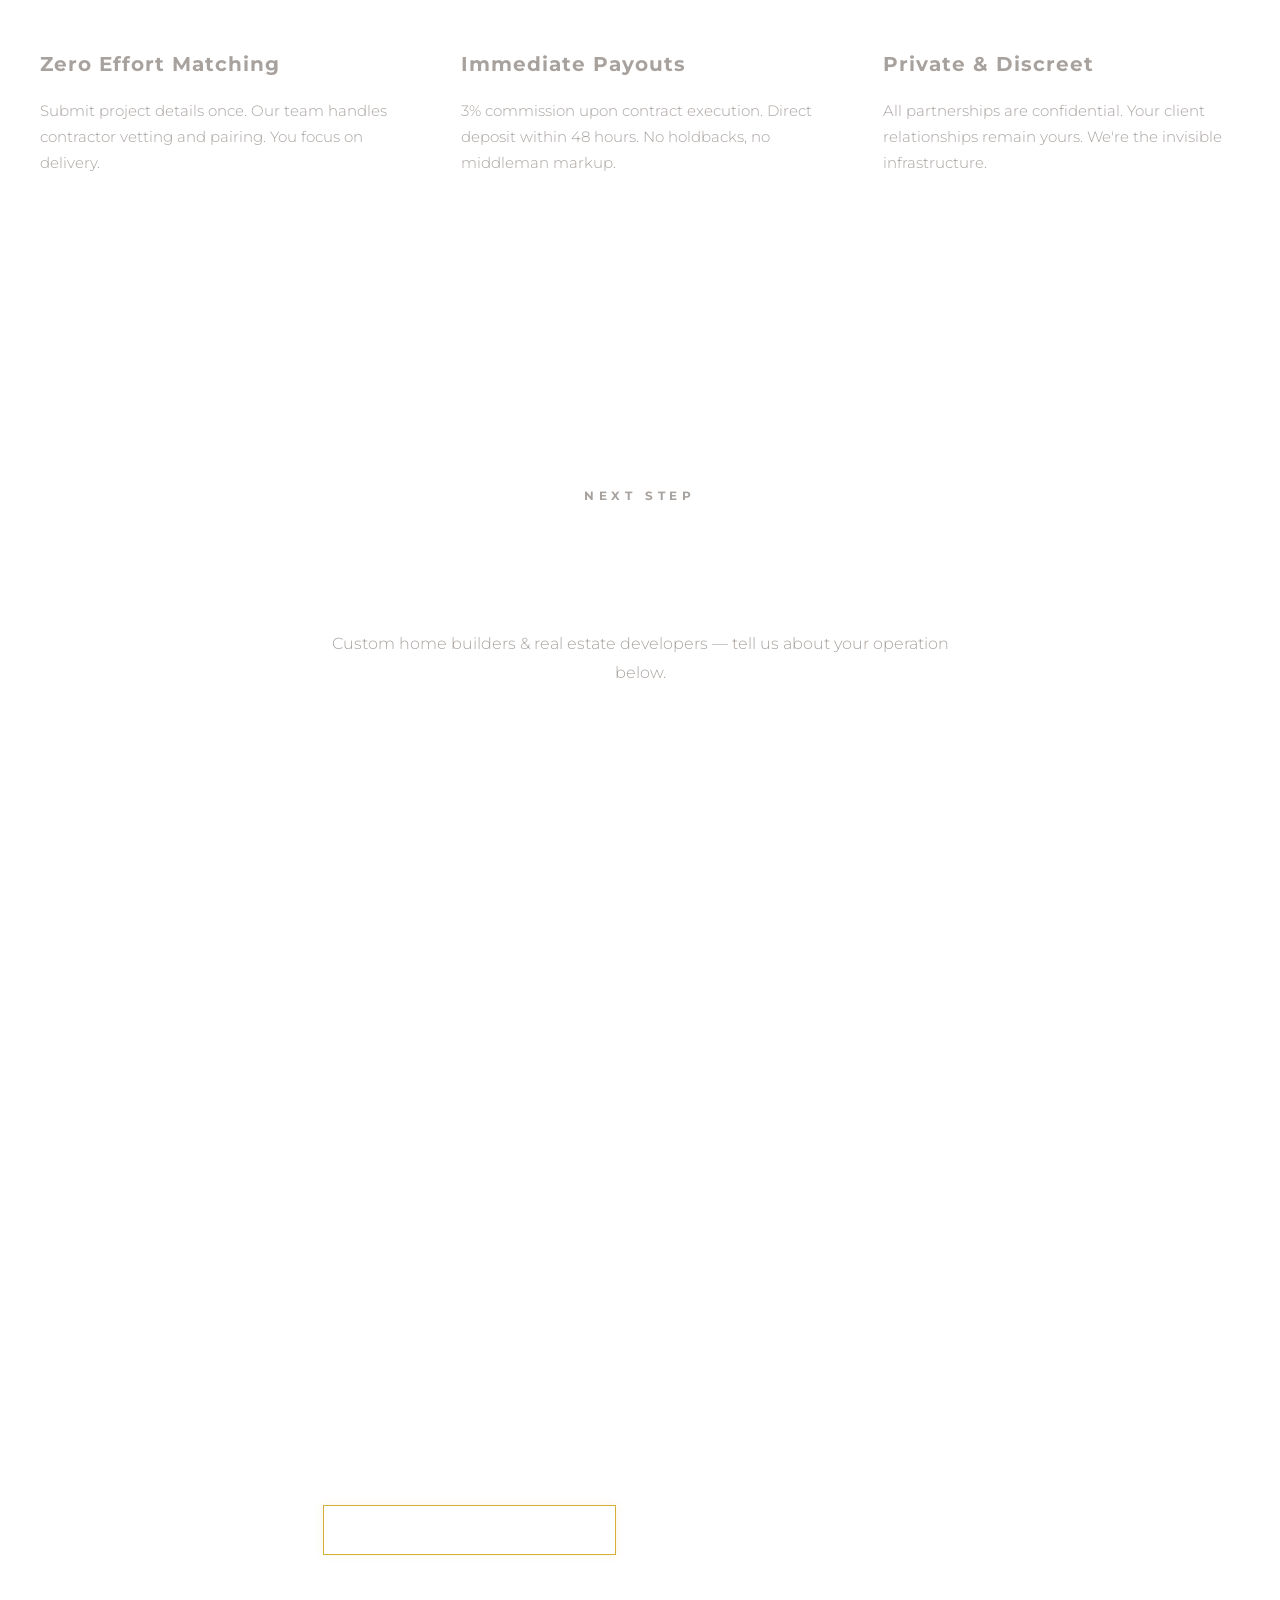
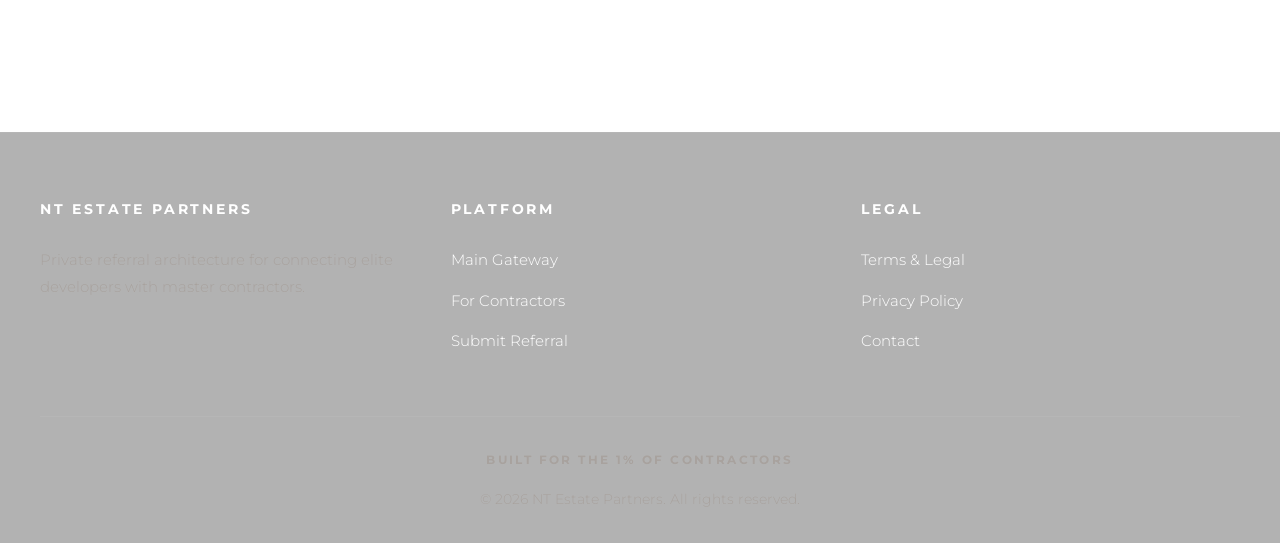
<file: developers.html>
<!DOCTYPE html>
<html lang="en">
<head>
    <meta charset="UTF-8">
    <meta name="viewport" content="width=device-width, initial-scale=1.0">
    <title>Strategic Partnership for Estate Developers | Westlake &amp; Southlake Referral Network</title>
    <meta name="description" content="Partner with NT Estate Partners to streamline your sub-contractor referrals and add value to your luxury home buyers.">
    <link rel="stylesheet" href="style.css">
    <link rel="icon" type="image/x-icon" href="/favicon.ico">
    <link rel="apple-touch-icon" sizes="180x180" href="/apple-touch-icon.png">
    <link rel="icon" type="image/png" sizes="32x32" href="/favicon-32x32.png">
    <link rel="icon" type="image/png" sizes="16x16" href="/favicon-16x16.png">
    <link rel="manifest" href="/site.webmanifest">
    <style>
        /* Back link styling */
        .back-link {
            display: inline-block;
            font-weight: 100;
            font-size: 0.875rem;
            letter-spacing: 0.05em;
            color: #ffffff;
            text-decoration: none;
            margin-bottom: 3rem;
            transition: opacity 0.3s ease;
        }

        .back-link:hover {
            opacity: 0.6;
        }
    </style>
</head>
<body>
    <!-- Header -->
    <header>
        <nav>
            <div class="logo">NT ESTATE PARTNERS</div>
        </nav>
    </header>

    <!-- Hero Section -->
    <section class="hero" style="padding: 8rem 2rem;">
        <div class="hero-content">
            <a href="index.html" class="back-link">← BACK TO GATEWAY</a>
            
            <h1>Capitalize on<br>Your Network</h1>

            <h2 class="hero-h2">The Developer Advantage: Vetted Pros for Every Phase of the Build.</h2>
            
            <p class="secondary-text" style="margin: 2rem 0 3rem; max-width: 600px; margin-left: auto; margin-right: auto;">
                NT Estate Partners provides a private channel for developers to monetize project introductions. Connect your high-ticket builds with our vetted master contractors and secure a 3% referral commission upon contract execution.
            </p>

            <a href="#developer-apply" class="btn-ghost">APPLY FOR PARTNERSHIP</a>
        </div>
    </section>

    <!-- Partner Requirements Row -->
    <section class="partner-requirements-section">
        <div class="partner-requirements-container">
            <span class="label" style="display: block; text-align: center; margin-bottom: 2rem;">PARTNER REQUIREMENTS</span>
            <div class="partner-requirements-row">
                <div class="partner-req">
                    <svg width="28" height="28" viewBox="0 0 24 24" fill="none" stroke="currentColor" stroke-width="1.5" stroke-linecap="round" stroke-linejoin="round"><path d="M22 11.08V12a10 10 0 1 1-5.93-9.14"/><polyline points="22 4 12 14.01 9 11.01"/></svg>
                    <span>Licensed &amp; Bonded</span>
                </div>
                <div class="partner-req">
                    <svg width="28" height="28" viewBox="0 0 24 24" fill="none" stroke="currentColor" stroke-width="1.5" stroke-linecap="round" stroke-linejoin="round"><rect x="3" y="11" width="18" height="11" rx="2" ry="2"/><path d="M7 11V7a5 5 0 0 1 10 0v4"/></svg>
                    <span>Fully Insured</span>
                </div>
                <div class="partner-req">
                    <svg width="28" height="28" viewBox="0 0 24 24" fill="none" stroke="currentColor" stroke-width="1.5" stroke-linecap="round" stroke-linejoin="round"><circle cx="12" cy="12" r="10"/><polyline points="12 6 12 12 16 14"/></svg>
                    <span>5+ Years Experience</span>
                </div>
                <div class="partner-req">
                    <svg width="28" height="28" viewBox="0 0 24 24" fill="none" stroke="currentColor" stroke-width="1.5" stroke-linecap="round" stroke-linejoin="round"><path d="M12 2L2 7l10 5 10-5-10-5z"/><path d="M2 17l10 5 10-5"/><path d="M2 12l10 5 10-5"/></svg>
                    <span>Luxury Portfolio</span>
                </div>
            </div>
        </div>
    </section>

    <!-- Value Proposition Section -->
    <section class="how-it-works" style="padding: 6rem 2rem;">
        <div class="how-it-works-container">
            <h2>Why Partner With Us</h2>
            
            <div class="steps-grid">
                <div class="step">
                    <div class="step-number">01</div>
                    <h3 class="step-title">Zero Effort Matching</h3>
                    <p class="step-description">
                        Submit project details once. Our team handles contractor vetting and pairing. You focus on delivery.
                    </p>
                </div>

                <div class="step">
                    <div class="step-number">02</div>
                    <h3 class="step-title">Immediate Payouts</h3>
                    <p class="step-description">
                        3% commission upon contract execution. Direct deposit within 48 hours. No holdbacks, no middleman markup.
                    </p>
                </div>

                <div class="step">
                    <div class="step-number">03</div>
                    <h3 class="step-title">Private & Discreet</h3>
                    <p class="step-description">
                        All partnerships are confidential. Your client relationships remain yours. We're the invisible infrastructure.
                    </p>
                </div>
            </div>
        </div>
    </section>

    <!-- Application Section -->
    <section class="contact-section" id="developer-apply" style="padding: 6rem 2rem;">
        <div class="contact-container">
            <div class="contact-card">
                <span class="label">NEXT STEP</span>
                <h2 style="margin-top: 1rem; margin-bottom: 2rem;">Ready to Monetize Your Network?</h2>
                <p style="margin-bottom: 2rem; color: #a8a29e;">
                    Custom home builders &amp; real estate developers — tell us about your operation below.
                </p>

                <form id="developer-form" class="partner-form" method="POST" action="/submit-referral">
                    <input type="hidden" name="formType" value="developer-application">
                    <div class="form-group">
                        <label for="d-name">Full Name</label>
                        <input type="text" id="d-name" name="name" required>
                    </div>
                    <div class="form-group">
                        <label for="d-company">Company Name</label>
                        <input type="text" id="d-company" name="company" required>
                    </div>
                    <div class="form-group">
                        <label for="d-phone">Phone</label>
                        <input type="tel" id="d-phone" name="phone" required>
                    </div>
                    <div class="form-group">
                        <label for="d-email">Email</label>
                        <input type="email" id="d-email" name="email" required>
                    </div>
                    <div class="form-group">
                        <label for="d-role">Your Role</label>
                        <select id="d-role" name="role" required>
                            <option value="">Select your role...</option>
                            <option value="custom-home-builder">Custom Home Builder</option>
                            <option value="real-estate-developer">Real Estate Developer</option>
                            <option value="general-contractor">General Contractor</option>
                            <option value="other">Other</option>
                        </select>
                    </div>
                    <div class="form-group">
                        <label for="d-volume">Typical Annual Project Volume</label>
                        <input type="text" id="d-volume" name="volume" placeholder="e.g., 5–10 projects per year">
                    </div>
                    <div class="form-group">
                        <label for="d-website">Portfolio / Website URL</label>
                        <input type="url" id="d-website" name="portfolio" placeholder="https://">
                    </div>
                    <button type="submit" class="btn-ghost">APPLY FOR PARTNERSHIP</button>
                    <div id="developer-form-message" style="display: none; margin-top: 1rem; padding: 1rem; border-radius: 4px;"></div>
                </form>
            </div>
        </div>
    </section>

    <!-- Footer -->
    <footer>
        <div class="footer-container">
            <div class="footer-grid">
                <div class="footer-section">
                    <h4>NT Estate Partners</h4>
                    <p style="color: #a8a29e; font-size: 0.95rem;">
                        Private referral architecture for connecting elite developers with master contractors.
                    </p>
                </div>

                <div class="footer-section">
                    <h4>Platform</h4>
                    <ul>
                        <li><a href="index.html">Main Gateway</a></li>
                        <li><a href="contractors.html">For Contractors</a></li>
                        <li><a href="index.html#contact-section">Submit Referral</a></li>
                    </ul>
                </div>

                <div class="footer-section">
                    <h4>Legal</h4>
                    <ul>
                        <li><a href="legal.html">Terms & Legal</a></li>
                        <li><a href="legal.html">Privacy Policy</a></li>
                        <li><a href="#">Contact</a></li>
                    </ul>
                </div>
            </div>

            <div class="footer-bottom">
                <p class="footer-tagline">Built for the 1% of Contractors</p>
                <p class="footer-copyright">&copy; 2026 NT Estate Partners. All rights reserved.</p>
            </div>
        </div>
    </footer>

    <!-- Smooth scroll for anchor links -->
    <script>
        document.querySelectorAll('a[href^="#"]').forEach(anchor => {
            anchor.addEventListener('click', function(e) {
                const href = this.getAttribute('href');
                if (href !== '#' && !href.includes('mailto')) {
                    e.preventDefault();
                    const target = document.querySelector(href);
                    if (target) {
                        target.scrollIntoView({ behavior: 'smooth' });
                    }
                }
            });
        });
    </script>

    <!-- High-End Interactions Script -->
    <script src="interactions.js"></script>

    <!-- Partner Form Submission -->
    <script>
    (function() {
        'use strict';

        var form = document.getElementById('developer-form');
        if (!form) return;

        form.addEventListener('submit', async function(e) {
            e.preventDefault();
            var messageDiv = document.getElementById('developer-form-message');
            var submitBtn = form.querySelector('button[type="submit"]');
            var originalText = submitBtn.textContent;

            try {
                submitBtn.disabled = true;
                submitBtn.textContent = 'SUBMITTING...';

                var response = await fetch('/submit-referral', {
                    method: 'POST',
                    body: new FormData(form)
                });
                var result = await response.json();

                messageDiv.className = result.success ? 'success' : 'error';
                messageDiv.textContent = result.message;
                messageDiv.style.display = 'block';

                if (result.success) {
                    form.reset();
                    submitBtn.textContent = '✓ SUBMITTED';
                    setTimeout(function() {
                        submitBtn.textContent = originalText;
                        submitBtn.disabled = false;
                    }, 3000);
                } else {
                    submitBtn.disabled = false;
                    submitBtn.textContent = originalText;
                }
            } catch (err) {
                messageDiv.className = 'error';
                messageDiv.textContent = 'An error occurred. Please try again.';
                messageDiv.style.display = 'block';
                submitBtn.disabled = false;
                submitBtn.textContent = originalText;
            }
        });
    })();
    </script>

    <!-- Micro-Interactions & Scroll Physics -->
    <script>
    (function() {
        'use strict';

        // ============================================
        // SCROLL REVEAL PHYSICS
        // ============================================

        const observerOptions = {
            threshold: 0.15,
            rootMargin: '0px 0px -100px 0px'
        };

        const scrollObserver = new IntersectionObserver((entries) => {
            entries.forEach((entry) => {
                if (entry.isIntersecting) {
                    entry.target.classList.add('in-view');
                    scrollObserver.unobserve(entry.target);
                }
            });
        }, observerOptions);

        // Observe all major sections for fade-in
        document.querySelectorAll('.hero, .divider-section, .how-it-works, .contact-section').forEach(el => {
            scrollObserver.observe(el);
        });

        // ============================================
        // STAGGERED CARD REVEAL
        // ============================================

        const cardObserver = new IntersectionObserver((entries) => {
            entries.forEach((entry) => {
                if (entry.isIntersecting) {
                    entry.target.querySelectorAll('.step').forEach((card) => {
                        card.classList.add('in-view');
                    });
                    cardObserver.unobserve(entry.target);
                }
            });
        }, observerOptions);

        const stepsGrid = document.querySelector('.steps-grid');
        if (stepsGrid) {
            cardObserver.observe(stepsGrid);
        }
    })();
    </script>
</body>
</html>
</file>
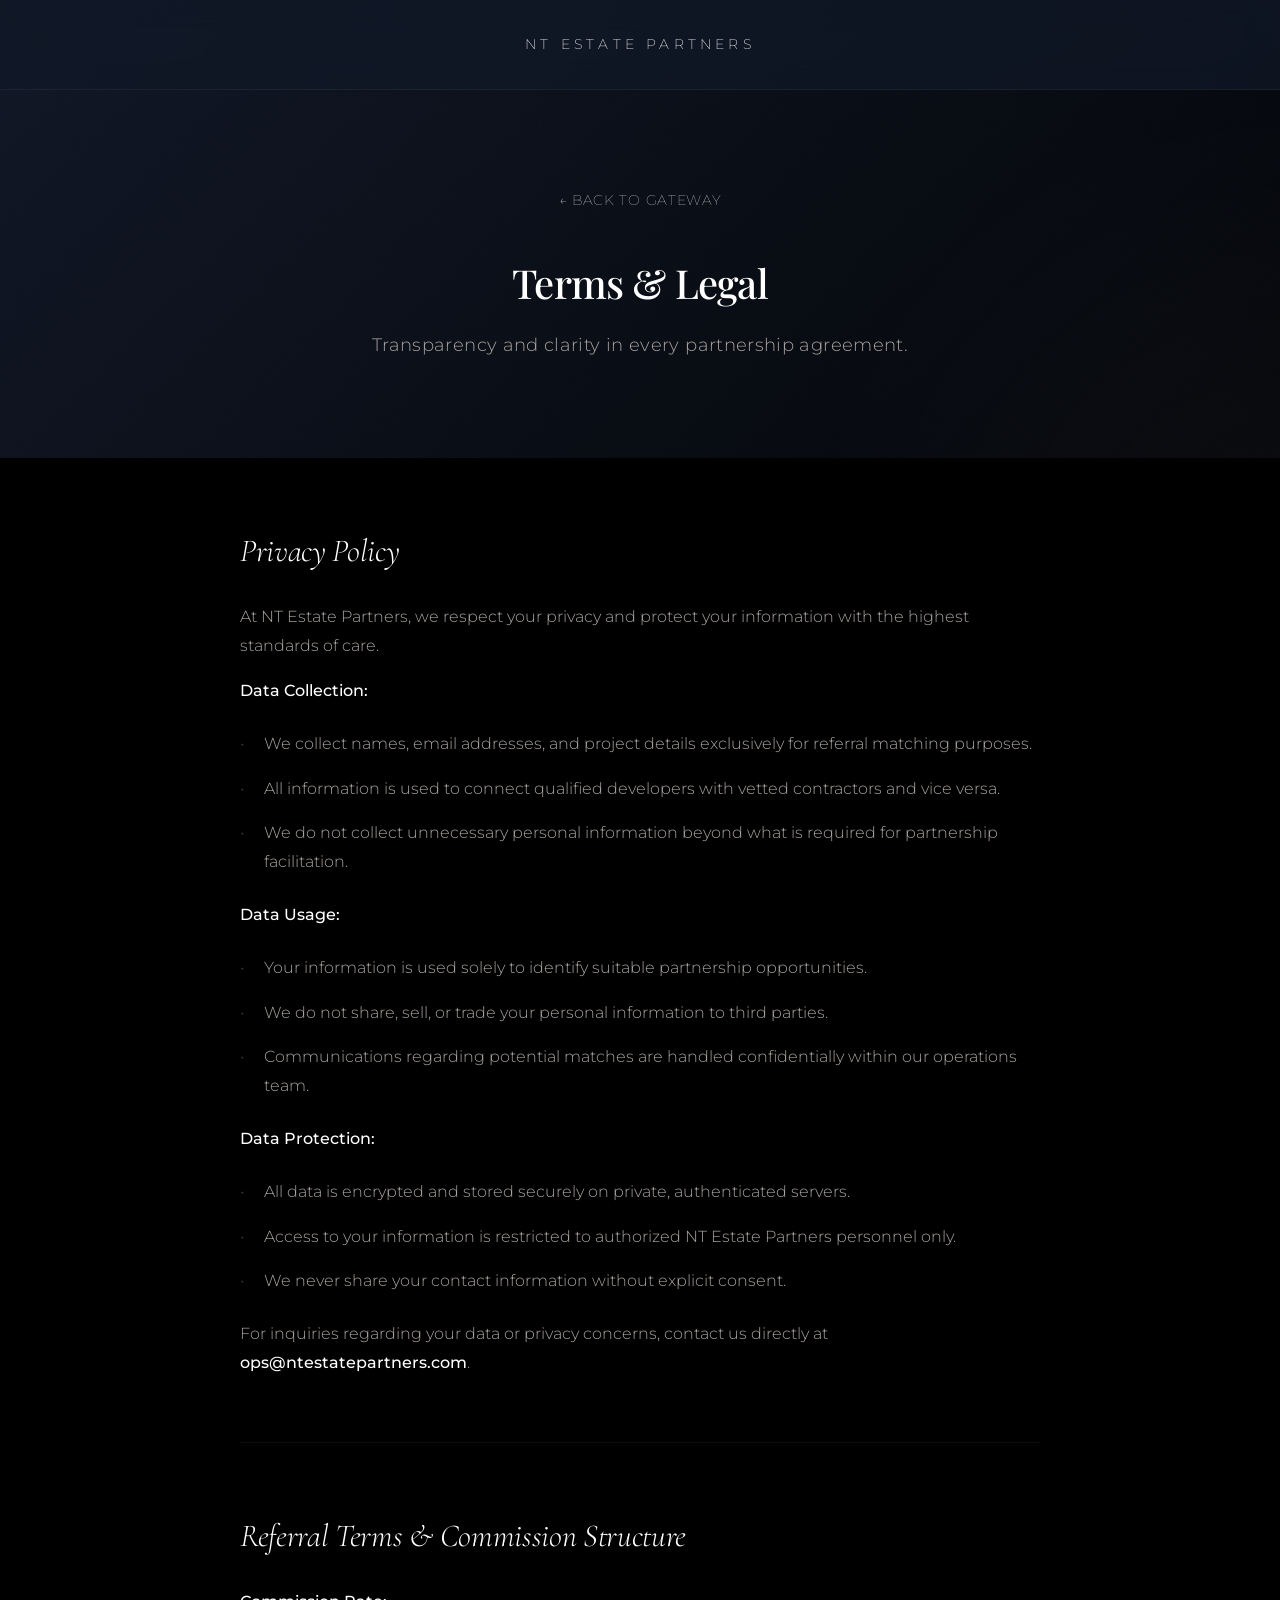
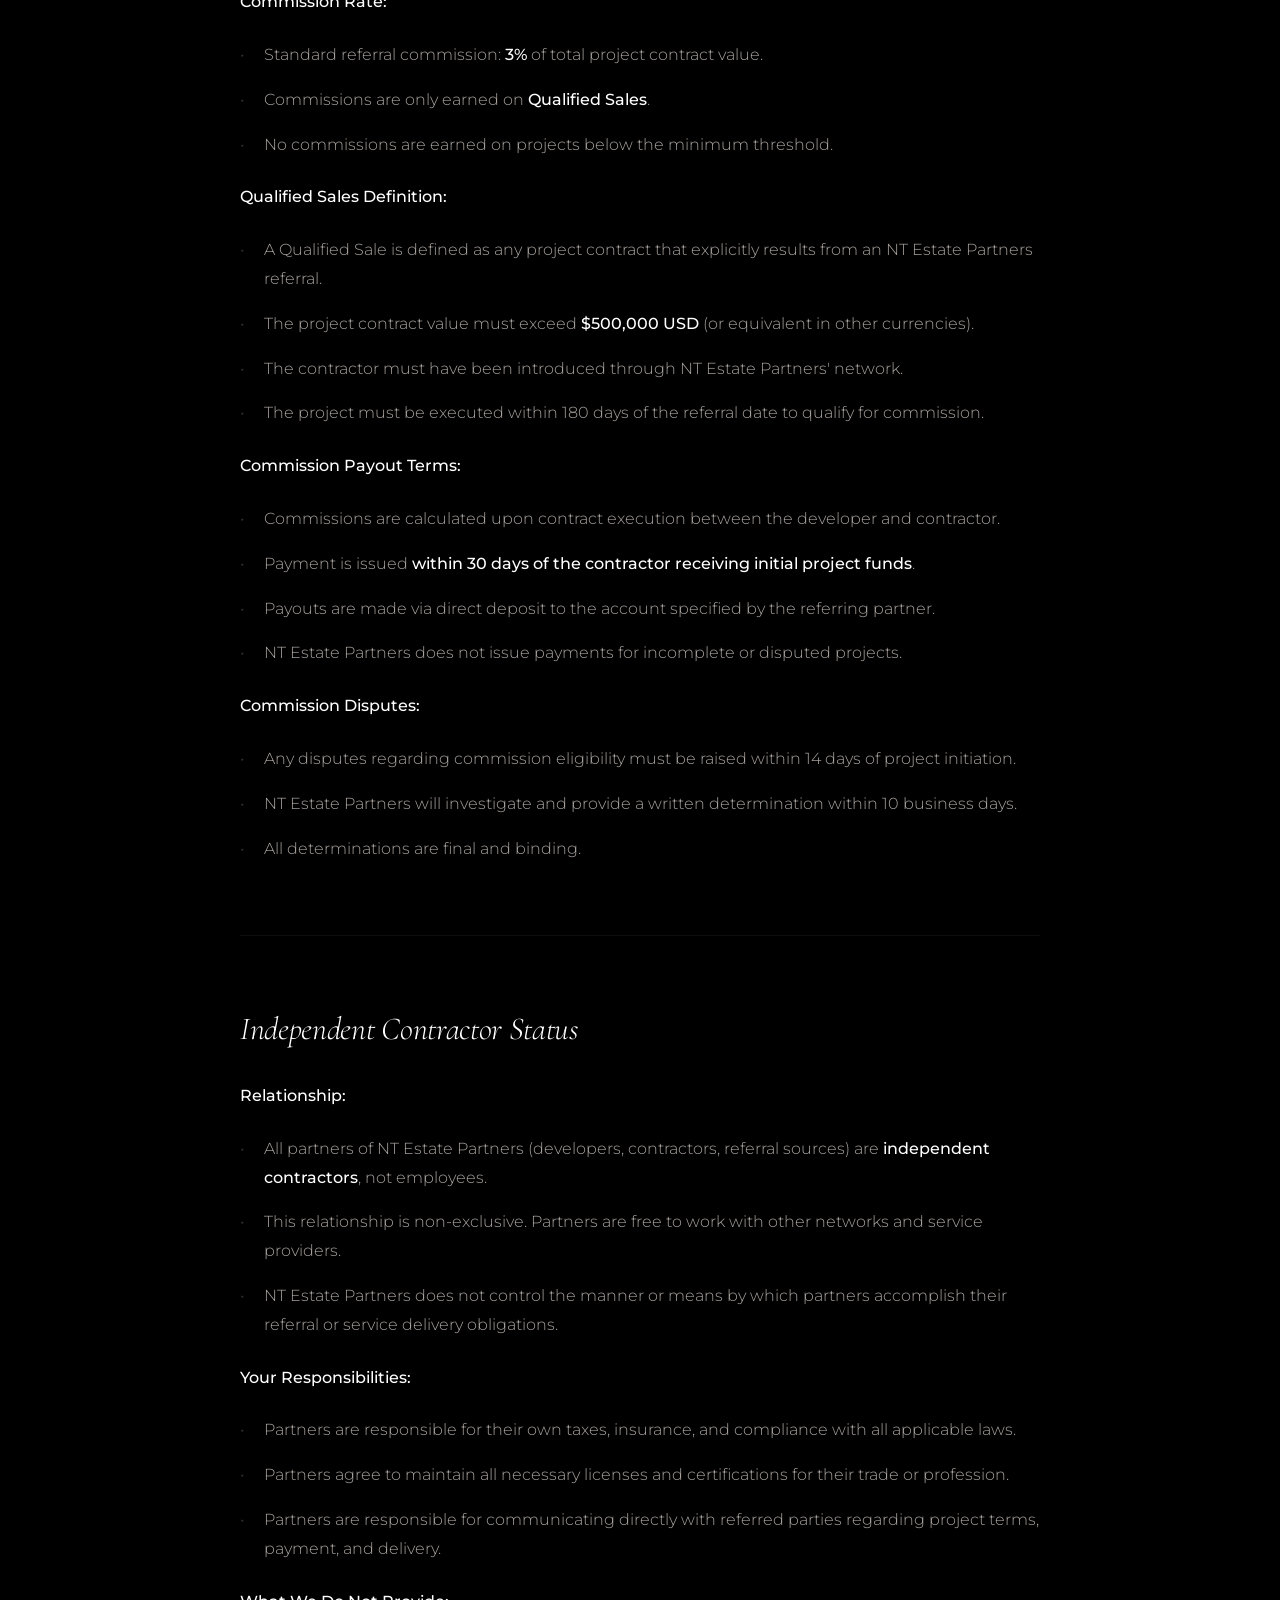
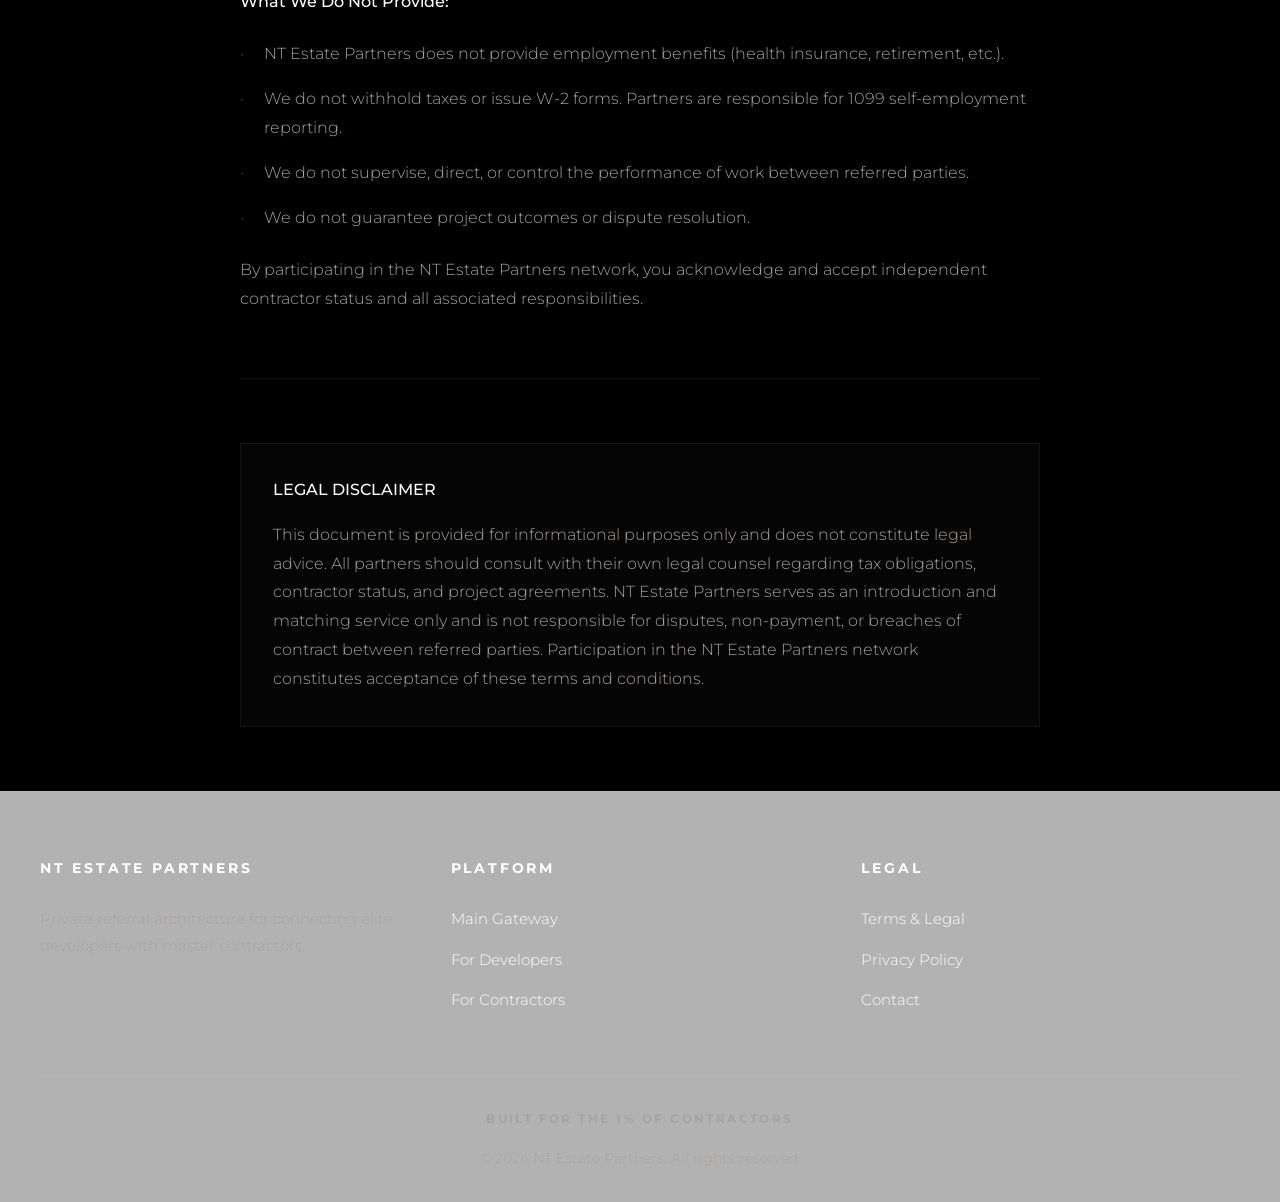
<file: legal.html>
<!DOCTYPE html>
<html lang="en">
<head>
    <meta charset="UTF-8">
    <meta name="viewport" content="width=device-width, initial-scale=1.0">
    <title>NT Estate Partners - Legal</title>
    <link rel="stylesheet" href="style.css">
    <link rel="icon" type="image/x-icon" href="/favicon.ico">
    <link rel="apple-touch-icon" sizes="180x180" href="/apple-touch-icon.png">
    <link rel="icon" type="image/png" sizes="32x32" href="/favicon-32x32.png">
    <link rel="icon" type="image/png" sizes="16x16" href="/favicon-16x16.png">
    <link rel="manifest" href="/site.webmanifest">
    <style>
        /* Back link styling */
        .back-link {
            display: inline-block;
            font-weight: 100;
            font-size: 0.875rem;
            letter-spacing: 0.05em;
            color: #ffffff;
            text-decoration: none;
            margin-bottom: 3rem;
            transition: opacity 0.3s ease;
        }

        .back-link:hover {
            opacity: 0.6;
        }

        /* Legal content styling */
        .legal-content {
            max-width: 800px;
            margin: 0 auto;
        }

        .legal-section {
            margin-bottom: 4rem;
            padding-bottom: 3rem;
            border-bottom: 1px solid rgba(255, 255, 255, 0.05);
        }

        .legal-section:last-child {
            border-bottom: none;
        }

        .legal-section h2 {
            font-weight: 300;
            font-size: 2rem;
            margin-bottom: 1.5rem;
            letter-spacing: -0.01em;
        }

        .legal-section p {
            color: #a8a29e;
            font-size: 1rem;
            line-height: 1.8;
            margin-bottom: 1rem;
        }

        .legal-section ul {
            list-style: none;
            margin: 1.5rem 0;
        }

        .legal-section ul li {
            color: #a8a29e;
            font-size: 1rem;
            line-height: 1.8;
            margin-bottom: 1rem;
            padding-left: 1.5rem;
            position: relative;
        }

        .legal-section ul li::before {
            content: '•';
            position: absolute;
            left: 0;
            color: rgba(255, 255, 255, 0.2);
        }

        .highlight {
            color: #ffffff;
            font-weight: 500;
        }

        .disclaimer {
            background: rgba(255, 255, 255, 0.02);
            border: 1px solid rgba(255, 255, 255, 0.05);
            padding: 2rem;
            border-radius: 0;
            margin-top: 4rem;
            font-size: 0.9rem;
            line-height: 1.8;
            color: #a8a29e;
        }
    </style>
</head>
<body>
    <!-- Header -->
    <header>
        <nav>
            <div class="logo">NT ESTATE PARTNERS</div>
        </nav>
    </header>

    <!-- Hero Section -->
    <section class="hero" style="padding: 6rem 2rem; min-height: auto;">
        <div class="hero-content">
            <a href="index.html" class="back-link">← BACK TO GATEWAY</a>
            <h1 style="font-size: 2.5rem;">Terms & Legal</h1>
            <p class="secondary-text" style="margin-top: 1rem; max-width: 600px; margin-left: auto; margin-right: auto;">
                Transparency and clarity in every partnership agreement.
            </p>
        </div>
    </section>

    <!-- Legal Content -->
    <section style="padding: 4rem 2rem; background: #000000;">
        <div class="legal-content">
            <!-- Privacy Policy Section -->
            <div class="legal-section">
                <h2>Privacy Policy</h2>
                
                <p>
                    At NT Estate Partners, we respect your privacy and protect your information with the highest standards of care.
                </p>

                <p><span class="highlight">Data Collection:</span></p>
                <ul>
                    <li>We collect names, email addresses, and project details exclusively for referral matching purposes.</li>
                    <li>All information is used to connect qualified developers with vetted contractors and vice versa.</li>
                    <li>We do not collect unnecessary personal information beyond what is required for partnership facilitation.</li>
                </ul>

                <p><span class="highlight">Data Usage:</span></p>
                <ul>
                    <li>Your information is used solely to identify suitable partnership opportunities.</li>
                    <li>We do not share, sell, or trade your personal information to third parties.</li>
                    <li>Communications regarding potential matches are handled confidentially within our operations team.</li>
                </ul>

                <p><span class="highlight">Data Protection:</span></p>
                <ul>
                    <li>All data is encrypted and stored securely on private, authenticated servers.</li>
                    <li>Access to your information is restricted to authorized NT Estate Partners personnel only.</li>
                    <li>We never share your contact information without explicit consent.</li>
                </ul>

                <p>
                    For inquiries regarding your data or privacy concerns, contact us directly at <a href="mailto:ops@ntestatepartners.com" style="color: #ffffff; text-decoration: none; font-weight: 500;">ops@ntestatepartners.com</a>.
                </p>
            </div>

            <!-- Referral Terms Section -->
            <div class="legal-section">
                <h2>Referral Terms & Commission Structure</h2>

                <p><span class="highlight">Commission Rate:</span></p>
                <ul>
                    <li>Standard referral commission: <span class="highlight">3%</span> of total project contract value.</li>
                    <li>Commissions are only earned on <span class="highlight">Qualified Sales</span>.</li>
                    <li>No commissions are earned on projects below the minimum threshold.</li>
                </ul>

                <p><span class="highlight">Qualified Sales Definition:</span></p>
                <ul>
                    <li>A Qualified Sale is defined as any project contract that explicitly results from an NT Estate Partners referral.</li>
                    <li>The project contract value must exceed <span class="highlight">$500,000 USD</span> (or equivalent in other currencies).</li>
                    <li>The contractor must have been introduced through NT Estate Partners' network.</li>
                    <li>The project must be executed within 180 days of the referral date to qualify for commission.</li>
                </ul>

                <p><span class="highlight">Commission Payout Terms:</span></p>
                <ul>
                    <li>Commissions are calculated upon contract execution between the developer and contractor.</li>
                    <li>Payment is issued <span class="highlight">within 30 days of the contractor receiving initial project funds</span>.</li>
                    <li>Payouts are made via direct deposit to the account specified by the referring partner.</li>
                    <li>NT Estate Partners does not issue payments for incomplete or disputed projects.</li>
                </ul>

                <p><span class="highlight">Commission Disputes:</span></p>
                <ul>
                    <li>Any disputes regarding commission eligibility must be raised within 14 days of project initiation.</li>
                    <li>NT Estate Partners will investigate and provide a written determination within 10 business days.</li>
                    <li>All determinations are final and binding.</li>
                </ul>
            </div>

            <!-- Independent Contractor Clause -->
            <div class="legal-section">
                <h2>Independent Contractor Status</h2>

                <p><span class="highlight">Relationship:</span></p>
                <ul>
                    <li>All partners of NT Estate Partners (developers, contractors, referral sources) are <span class="highlight">independent contractors</span>, not employees.</li>
                    <li>This relationship is non-exclusive. Partners are free to work with other networks and service providers.</li>
                    <li>NT Estate Partners does not control the manner or means by which partners accomplish their referral or service delivery obligations.</li>
                </ul>

                <p><span class="highlight">Your Responsibilities:</span></p>
                <ul>
                    <li>Partners are responsible for their own taxes, insurance, and compliance with all applicable laws.</li>
                    <li>Partners agree to maintain all necessary licenses and certifications for their trade or profession.</li>
                    <li>Partners are responsible for communicating directly with referred parties regarding project terms, payment, and delivery.</li>
                </ul>

                <p><span class="highlight">What We Do Not Provide:</span></p>
                <ul>
                    <li>NT Estate Partners does not provide employment benefits (health insurance, retirement, etc.).</li>
                    <li>We do not withhold taxes or issue W-2 forms. Partners are responsible for 1099 self-employment reporting.</li>
                    <li>We do not supervise, direct, or control the performance of work between referred parties.</li>
                    <li>We do not guarantee project outcomes or dispute resolution.</li>
                </ul>

                <p>
                    By participating in the NT Estate Partners network, you acknowledge and accept independent contractor status and all associated responsibilities.
                </p>
            </div>

            <!-- Disclaimer -->
            <div class="disclaimer">
                <p style="margin: 0; font-weight: 500; color: #ffffff; margin-bottom: 1rem;">LEGAL DISCLAIMER</p>
                <p style="margin: 0;">
                    This document is provided for informational purposes only and does not constitute legal advice. All partners should consult with their own legal counsel regarding tax obligations, contractor status, and project agreements. NT Estate Partners serves as an introduction and matching service only and is not responsible for disputes, non-payment, or breaches of contract between referred parties. Participation in the NT Estate Partners network constitutes acceptance of these terms and conditions.
                </p>
            </div>
        </div>
    </section>

    <!-- Footer -->
    <footer>
        <div class="footer-container">
            <div class="footer-grid">
                <div class="footer-section">
                    <h4>NT Estate Partners</h4>
                    <p style="color: #a8a29e; font-size: 0.95rem;">
                        Private referral architecture for connecting elite developers with master contractors.
                    </p>
                </div>

                <div class="footer-section">
                    <h4>Platform</h4>
                    <ul>
                        <li><a href="index.html">Main Gateway</a></li>
                        <li><a href="developers.html">For Developers</a></li>
                        <li><a href="contractors.html">For Contractors</a></li>
                    </ul>
                </div>

                <div class="footer-section">
                    <h4>Legal</h4>
                    <ul>
                        <li><a href="legal.html">Terms & Legal</a></li>
                        <li><a href="#">Privacy Policy</a></li>
                        <li><a href="#">Contact</a></li>
                    </ul>
                </div>
            </div>

            <div class="footer-bottom">
                <p class="footer-tagline">Built for the 1% of Contractors</p>
                <p class="footer-copyright">&copy; 2024 NT Estate Partners. All rights reserved.</p>
            </div>
        </div>
    </footer>

    <!-- Smooth scroll for anchor links -->
    <script>
        document.querySelectorAll('a[href^="#"]').forEach(anchor => {
            anchor.addEventListener('click', function(e) {
                const href = this.getAttribute('href');
                if (href !== '#' && !href.includes('mailto')) {
                    e.preventDefault();
                    const target = document.querySelector(href);
                    if (target) {
                        target.scrollIntoView({ behavior: 'smooth' });
                    }
                }
            });
        });
    </script>

    <!-- High-End Interactions Script -->
    <script src="interactions.js"></script>

    <!-- Micro-Interactions & Scroll Physics -->
    <script>
    (function() {
        'use strict';

        // ============================================
        // SCROLL REVEAL PHYSICS
        // ============================================

        const observerOptions = {
            threshold: 0.15,
            rootMargin: '0px 0px -100px 0px'
        };

        const scrollObserver = new IntersectionObserver((entries) => {
            entries.forEach((entry) => {
                if (entry.isIntersecting) {
                    entry.target.classList.add('in-view');
                    scrollObserver.unobserve(entry.target);
                }
            });
        }, observerOptions);

        // Observe all major sections for fade-in
        document.querySelectorAll('.hero, .divider-section, .how-it-works, .contact-section').forEach(el => {
            scrollObserver.observe(el);
        });

        // ============================================
        // STAGGERED CARD REVEAL
        // ============================================

        const cardObserver = new IntersectionObserver((entries) => {
            entries.forEach((entry) => {
                if (entry.isIntersecting) {
                    entry.target.querySelectorAll('.step').forEach((card) => {
                        card.classList.add('in-view');
                    });
                    cardObserver.unobserve(entry.target);
                }
            });
        }, observerOptions);

        const stepsGrid = document.querySelector('.steps-grid');
        if (stepsGrid) {
            cardObserver.observe(stepsGrid);
        }
    })();
    </script>
</body>
</html>
</file>
<file: style.css>
/* ============================================
   Quiet Luxury CSS - NT Estate Partners
   ============================================ */

/* Import Ultra-Minimalist Fonts */
@import url('https://fonts.googleapis.com/css2?family=Montserrat:wght@100;200;300;400;500;700;900&family=Cormorant+Garamond:ital,wght@1,300&family=Playfair+Display:wght@400;500;600;700&display=swap');

/* ============================================
   RESET & GLOBAL STYLES
   ============================================ */

* {
    margin: 0;
    padding: 0;
    box-sizing: border-box;
}

html {
    scroll-behavior: smooth;
}

/* Custom Scrollbar */
::-webkit-scrollbar {
    width: 4px;
}

::-webkit-scrollbar-track {
    background: #000000;
}

::-webkit-scrollbar-thumb {
    background: rgba(255, 255, 255, 0.08);
    border-radius: 2px;
}

::-webkit-scrollbar-thumb:hover {
    background: rgba(255, 255, 255, 0.15);
}

body {
    font-family: 'Montserrat', -apple-system, BlinkMacSystemFont, 'Segoe UI', sans-serif;
    background: linear-gradient(135deg, #111827 0%, #000000 100%);
    background-attachment: fixed;
    color: #a8a29e;
    line-height: 1.8;
    font-weight: 300;
    -webkit-font-smoothing: antialiased;
    -moz-osx-font-smoothing: grayscale;
}

/* ============================================
   TYPOGRAPHY
   ============================================ */

h1 {
    font-family: 'Playfair Display', 'Georgia', serif;
    font-weight: 500;
    font-size: 4rem;
    letter-spacing: -0.02em;
    line-height: 1.1;
    margin-bottom: 2rem;
    color: #ffffff;
}

h2 {
    font-family: 'Cormorant Garamond', serif;
    font-weight: 300;
    font-style: italic;
    font-size: 2.5rem;
    letter-spacing: -0.01em;
    margin-bottom: 1.5rem;
    color: #ffffff;
}

p {
    font-family: 'Montserrat', sans-serif;
    font-weight: 300;
    font-size: 1rem;
    line-height: 1.8;
    color: #a8a29e;
}

.label {
    font-weight: 700;
    font-size: 0.75rem;
    letter-spacing: 0.4em;
    text-transform: uppercase;
    color: #a8a29e;
    margin-bottom: 1rem;
}

.secondary-text {
    color: #a8a29e;
    font-family: 'Montserrat', sans-serif;
    font-weight: 300;
    font-size: 1.125rem;
    letter-spacing: 0.02em;
}

/* ============================================
   HEADER & NAVIGATION
   ============================================ */

header {
    position: sticky;
    top: 0;
    z-index: 1000;
    background-color: rgba(17, 24, 39, 0.75);
    backdrop-filter: blur(12px);
    border-bottom: 1px solid rgba(255, 255, 255, 0.1);
}

nav {
    max-width: 1200px;
    margin: 0 auto;
    padding: 2rem;
    text-align: center;
}

.logo {
    font-family: 'Montserrat', sans-serif;
    font-weight: 200;
    font-size: 0.875rem;
    letter-spacing: 0.6em;
    text-transform: uppercase;
    animation: kerning-expand 2s ease-out 0.5s both;
    color: #ffffff;
}

/* ============================================
   ANIMATIONS & KEYFRAMES
   ============================================ */

@keyframes fade-in {
    from {
        opacity: 0;
        transform: translateY(12px);
    }
    to {
        opacity: 1;
        transform: translateY(0);
    }
}

@keyframes kerning-expand {
    from {
        letter-spacing: 0.2em;
        opacity: 0;
    }
    to {
        letter-spacing: 0.3em;
        opacity: 1;
    }
}

@keyframes scroll-reveal {
    from {
        opacity: 0;
        transform: translateY(20px);
    }
    to {
        opacity: 1;
        transform: translateY(0);
    }
}

@keyframes stagger-slide {
    from {
        opacity: 0;
        transform: translateY(20px);
    }
    to {
        opacity: 1;
        transform: translateY(0);
    }
}

.reveal {
    opacity: 0;
    animation: scroll-reveal 0.8s cubic-bezier(0.165, 0.84, 0.44, 1) forwards;
}

.step {
    opacity: 0;
}

.step.reveal-staggered {
    animation: stagger-slide 0.6s cubic-bezier(0.165, 0.84, 0.44, 1) forwards;
}

/* ============================================
   BUTTONS & INTERACTIVE ELEMENTS
   ============================================ */

.btn-ghost {
    display: inline-block;
    padding: 1rem 2.5rem;
    min-height: 50px;
    border: 1px solid #d4af37;
    background: transparent;
    color: #ffffff;
    font-weight: 700;
    font-size: 0.875rem;
    letter-spacing: 0.1em;
    text-transform: uppercase;
    cursor: pointer;
    text-decoration: none;
    transition: all 0.5s cubic-bezier(0.165, 0.84, 0.44, 1);
    position: relative;
    overflow: hidden;
    box-shadow: 0 0 8px rgba(212, 175, 55, 0.15);
}

.btn-ghost::before {
    content: '';
    position: absolute;
    top: 0;
    left: -100%;
    width: 100%;
    height: 100%;
    background-color: #ffffff;
    z-index: -1;
    transition: left 0.6s cubic-bezier(0.165, 0.84, 0.44, 1);
}

.btn-ghost:hover {
    border-color: #d4af37;
    border-width: 2px;
    color: #ffffff;
    transform: scale(1.03);
    box-shadow: 0 0 18px rgba(212, 175, 55, 0.3), 0 0 36px rgba(212, 175, 55, 0.1);
}

.btn-ghost:hover::before {
    left: 0;
    background-color: rgba(212, 175, 55, 0.06);
}

a.btn-ghost {
    display: inline-block;
}

/* ============================================
   HERO SECTION
   ============================================ */

.hero {
    min-height: 100vh;
    display: flex;
    flex-direction: column;
    justify-content: center;
    align-items: center;
    padding: 4rem 2rem;
    text-align: center;
    position: relative;
    overflow: hidden;
}

.hero::before {
    content: '';
    position: absolute;
    top: 0;
    right: -500px;
    width: 1000px;
    height: 1000px;
    background: radial-gradient(circle, rgba(255, 255, 255, 0.03) 0%, transparent 70%);
    pointer-events: none;
}

.hero-content {
    max-width: 900px;
    position: relative;
    z-index: 1;
    animation: fade-in 1.2s ease-out both;
}

.hero h1 {
    margin-bottom: 1.5rem;
}

.hero-subheadline {
    font-size: 1.15rem;
    color: #c4b998;
    font-weight: 300;
    letter-spacing: 0.03em;
    margin-bottom: 2.5rem;
    max-width: 600px;
    margin-left: auto;
    margin-right: auto;
}

/* Authority Row */
.authority-row {
    display: flex;
    justify-content: center;
    align-items: center;
    gap: 1.25rem;
    margin-top: 2.5rem;
}

.authority-pillar {
    font-size: 0.75rem;
    font-weight: 500;
    letter-spacing: 0.15em;
    text-transform: uppercase;
    color: rgba(212, 175, 55, 0.7);
}

.authority-divider {
    color: rgba(255, 255, 255, 0.15);
    font-weight: 100;
    font-size: 0.85rem;
}

/* Micro-copy */
.micro-copy {
    font-size: 0.8rem;
    color: rgba(212, 175, 55, 0.55);
    margin-top: 1rem;
    margin-bottom: 0;
    letter-spacing: 0.04em;
    font-weight: 300;
}

/* ============================================
   SERVICE AREA SECTION
   ============================================ */

.service-area-section {
    padding: 5rem 2rem;
    border-top: 1px solid rgba(255, 255, 255, 0.06);
}

.service-area-container {
    display: grid;
    grid-template-columns: 1fr 1fr;
    gap: 3rem;
    max-width: 1100px;
    margin: 0 auto;
    align-items: center;
}

.service-area-text h2 {
    font-style: normal;
    font-size: 2rem;
    margin-bottom: 0;
}

.service-area-locations {
    display: flex;
    flex-wrap: wrap;
    gap: 0.75rem;
    margin-top: 2rem;
}

.location-tag {
    display: inline-flex;
    align-items: center;
    gap: 0.5rem;
    padding: 0.5rem 1rem;
    background: rgba(255, 255, 255, 0.04);
    backdrop-filter: blur(8px);
    border: 1px solid rgba(255, 255, 255, 0.1);
    border-radius: 6px;
    color: #ffffff;
    font-size: 0.8rem;
    font-weight: 500;
    letter-spacing: 0.06em;
    text-transform: uppercase;
}

.location-tag svg {
    color: #d4af37;
    flex-shrink: 0;
}

.service-area-map {
    width: 100%;
    min-height: 450px;
    border-radius: 15px;
    overflow: hidden;
    border: 1px solid rgba(255, 255, 255, 0.1);
    box-shadow: 0 8px 32px rgba(0, 0, 0, 0.4);
    filter: grayscale(100%) invert(92%) contrast(83%);
}

.service-area-map iframe {
    display: block;
    width: 100%;
    height: 450px;
    border-radius: 15px;
}

/* ============================================
   TRUST GRID (BENTO BOX LAYOUT)
   ============================================ */

.trust-grid-section {
    padding: 5rem 2rem;
}

.trust-grid {
    display: grid;
    grid-template-columns: repeat(3, 1fr);
    gap: 1.5rem;
    max-width: 1100px;
    margin: 0 auto;
}

.trust-box {
    background: rgba(255, 255, 255, 0.04);
    backdrop-filter: blur(10px);
    -webkit-backdrop-filter: blur(10px);
    border: 1px solid rgba(255, 255, 255, 0.08);
    border-radius: 12px;
    padding: 2.5rem 2rem;
    text-align: center;
    transition: all 0.4s cubic-bezier(0.165, 0.84, 0.44, 1);
    opacity: 0;
    transform: translateY(20px);
}

.trust-box.in-view {
    opacity: 1;
    transform: translateY(0);
}

.trust-box:hover {
    background: rgba(255, 255, 255, 0.07);
    border-color: rgba(212, 175, 55, 0.25);
    transform: translateY(-4px);
    box-shadow: 0 8px 30px rgba(0, 0, 0, 0.3);
}

.trust-icon {
    color: #d4af37;
    margin-bottom: 1.25rem;
    display: flex;
    justify-content: center;
}

.trust-title {
    font-family: 'Montserrat', sans-serif;
    font-weight: 600;
    font-size: 0.95rem;
    letter-spacing: 0.08em;
    text-transform: uppercase;
    color: #ffffff;
    margin-bottom: 0.75rem;
}

.trust-desc {
    font-size: 0.875rem;
    color: #a8a29e;
    line-height: 1.7;
    font-weight: 300;
}

/* ============================================
   DIVIDER LINE
   ============================================ */

.divider-section {
    padding: 6rem 2rem;
    text-align: center;
}

.divider-line {
    width: 60%;
    height: 1px;
    background: linear-gradient(to right, transparent, rgba(255, 255, 255, 0.2), transparent);
    margin: 3rem auto;
}

.stats-label-top {
    display: block;
    margin-bottom: 2rem;
}

.stats-text-bottom {
    display: block;
    margin-top: 2rem;
    font-size: 1.25rem;
    letter-spacing: 0.01em;
}

/* ============================================
   HOW IT WORKS SECTION
   ============================================ */

.how-it-works {
    padding: 8rem 2rem;
    background: transparent;
}

.how-it-works-container {
    max-width: 1200px;
    margin: 0 auto;
}

.how-it-works h2 {
    text-align: center;
    margin-bottom: 4rem;
}

.steps-grid {
    display: grid;
    grid-template-columns: repeat(auto-fit, minmax(280px, 1fr));
    gap: 4rem;
    margin-bottom: 2rem;
}

.step {
    padding: 2rem 0;
    border-top: 1px solid rgba(255, 255, 255, 0.1);
    position: relative;
}

.step:hover {
    border-top-color: rgba(255, 255, 255, 0.3);
    transition: border-color 0.3s ease;
}

.step-number {
    font-weight: 700;
    font-size: 3rem;
    color: rgba(255, 255, 255, 0.1);
    line-height: 1;
    margin-bottom: 1rem;
}

.step-title {
    font-weight: 700;
    font-size: 1.25rem;
    margin-bottom: 1rem;
    letter-spacing: 0.05em;
}

.step-description {
    font-size: 0.95rem;
    line-height: 1.7;
    color: #a8a29e;
}

/* ============================================
   CONTACT/OPS SECTION
   ============================================ */

.contact-section {
    padding: 6rem 2rem;
    background-color: transparent;
    border-top: 1px solid rgba(255, 255, 255, 0.1);
}

.contact-container {
    max-width: 700px;
    margin: 0 auto;
    text-align: center;
}

.contact-card {
    backdrop-filter: blur(20px);
    border: 1px solid rgba(255, 255, 255, 0.1);
    padding: 3rem 2rem;
    margin-bottom: 2rem;
    transition: all 0.4s cubic-bezier(0.165, 0.84, 0.44, 1);
}

.contact-card:hover {
    border-color: rgba(255, 255, 255, 0.3);
    transform: scale(1.02);
}

.contact-label {
    display: block;
    margin-bottom: 1.5rem;
}

.email-display {
    font-weight: 300;
    font-size: 1.5rem;
    letter-spacing: 0.02em;
    margin-bottom: 1.5rem;
    word-break: break-all;
}

.email-display a {
    color: #ffffff;
    text-decoration: none;
    transition: opacity 0.3s ease;
}

.email-display a:hover {
    opacity: 0.7;
}

.copy-btn {
    background: transparent;
    border: 1px solid rgba(255, 255, 255, 0.2);
    color: #ffffff;
    padding: 0.75rem 1.5rem;
    font-size: 0.75rem;
    font-weight: 700;
    letter-spacing: 0.1em;
    text-transform: uppercase;
    cursor: pointer;
    transition: all 0.3s ease;
    margin: 1rem 0;
}

.copy-btn:hover {
    border-color: rgba(255, 255, 255, 0.5);
}

.copy-feedback {
    font-size: 0.85rem;
    color: #a8a29e;
    margin-top: 1rem;
}

.instruction-box {
    background: rgba(255, 255, 255, 0.02);
    border: 1px solid rgba(255, 255, 255, 0.1);
    padding: 1.5rem;
    border-radius: 0;
    font-size: 0.9rem;
    line-height: 1.8;
    color: #a8a29e;
    margin: 2rem 0;
    text-align: left;
}

/* ============================================
   DISCOVERY QUIZ
   ============================================ */

#discovery-quiz {
    position: relative;
    overflow: hidden;
}

.quiz-progress {
    width: 100%;
    height: 2px;
    background: rgba(255, 255, 255, 0.08);
    margin-bottom: 2.5rem;
    border-radius: 1px;
    overflow: hidden;
}

.quiz-progress-bar {
    width: 25%;
    height: 100%;
    background: linear-gradient(90deg, #d4af37, #c4a030);
    transition: width 0.5s ease;
    border-radius: 1px;
}

.quiz-step {
    display: none;
    animation: quiz-fade-in 0.4s ease-out;
}

.quiz-step.active {
    display: block;
}

@keyframes quiz-fade-in {
    from {
        opacity: 0;
        transform: translateX(20px);
    }
    to {
        opacity: 1;
        transform: translateX(0);
    }
}

.quiz-question {
    font-family: 'Playfair Display', 'Georgia', serif;
    font-weight: 500;
    font-style: normal;
    font-size: 1.75rem;
    color: #ffffff;
    margin-bottom: 2rem;
    text-align: center;
}

.quiz-options {
    display: flex;
    flex-direction: column;
    gap: 0.75rem;
    max-width: 420px;
    margin: 0 auto;
}

.quiz-option {
    display: flex;
    align-items: center;
    gap: 1rem;
    width: 100%;
    padding: 1rem 1.5rem;
    min-height: 50px;
    background: rgba(255, 255, 255, 0.04);
    backdrop-filter: blur(8px);
    border: 1px solid rgba(255, 255, 255, 0.1);
    border-radius: 8px;
    color: #ffffff;
    font-family: 'Montserrat', sans-serif;
    font-size: 0.95rem;
    font-weight: 400;
    letter-spacing: 0.03em;
    cursor: pointer;
    transition: all 0.3s cubic-bezier(0.165, 0.84, 0.44, 1);
    text-align: left;
}

.quiz-option:hover {
    background: rgba(212, 175, 55, 0.08);
    border-color: rgba(212, 175, 55, 0.4);
    transform: translateX(4px);
}

.quiz-option.selected {
    background: rgba(212, 175, 55, 0.12);
    border-color: #d4af37;
    box-shadow: 0 0 12px rgba(212, 175, 55, 0.15);
}

.quiz-option:focus-visible {
    outline: 2px solid #d4af37;
    outline-offset: 2px;
    background: rgba(212, 175, 55, 0.08);
    border-color: rgba(212, 175, 55, 0.4);
}

.quiz-option-icon {
    display: flex;
    align-items: center;
    justify-content: center;
    color: #d4af37;
    flex-shrink: 0;
}

.quiz-back {
    display: inline-block;
    margin-top: 1.5rem;
    padding: 0.5rem 1rem;
    background: transparent;
    border: none;
    color: #a8a29e;
    font-family: 'Montserrat', sans-serif;
    font-size: 0.8rem;
    font-weight: 400;
    letter-spacing: 0.05em;
    cursor: pointer;
    transition: color 0.3s ease;
}

.quiz-back:hover {
    color: #ffffff;
}

/* ============================================
   REFERRAL FORM
   ============================================ */

#referral-form {
    text-align: left;
}

.form-group {
    margin-bottom: 1.5rem;
}

.form-group label {
    display: block;
    font-size: 0.875rem;
    font-weight: 300;
    color: #ffffff;
    margin-bottom: 0.5rem;
    letter-spacing: 0.05em;
    text-transform: uppercase;
}

.form-group input,
.form-group select,
.form-group textarea {
    width: 100%;
    padding: 0.75rem 1rem;
    margin: 0;
    background: rgba(255, 255, 255, 0.05);
    border: 1px solid rgba(255, 255, 255, 0.1);
    color: #ffffff;
    font-family: 'Montserrat', -apple-system, BlinkMacSystemFont, 'Segoe UI', sans-serif;
    font-size: 0.95rem;
    font-weight: 300;
    line-height: 1.6;
    box-sizing: border-box;
    transition: all 0.3s ease;
}

.form-group input::placeholder,
.form-group textarea::placeholder {
    color: rgba(255, 255, 255, 0.3);
}

.form-group input:focus,
.form-group select:focus,
.form-group textarea:focus {
    outline: none;
    background: rgba(255, 255, 255, 0.08);
    border-color: rgba(255, 255, 255, 0.3);
}

.form-group textarea {
    resize: vertical;
    min-height: 120px;
}

#form-message {
    border-radius: 0;
    font-size: 0.9rem;
    line-height: 1.6;
}

#form-message.success {
    background: rgba(76, 175, 80, 0.1);
    border: 1px solid rgba(76, 175, 80, 0.3);
    color: #90EE90;
}

#form-message.error {
    background: rgba(244, 67, 54, 0.1);
    border: 1px solid rgba(244, 67, 54, 0.3);
    color: #FF6B6B;
}

/* ============================================
   FOOTER
   ============================================ */

footer {
    background: rgba(0, 0, 0, 0.3);
    border-top: 1px solid rgba(255, 255, 255, 0.05);
    padding: 4rem 2rem 2rem;
}

.footer-container {
    max-width: 1200px;
    margin: 0 auto;
}

.footer-grid {
    display: grid;
    grid-template-columns: repeat(3, 1fr);
    gap: 2rem;
    margin-bottom: 3rem;
}

.footer-section h4 {
    font-weight: 700;
    font-size: 0.875rem;
    letter-spacing: 0.2em;
    text-transform: uppercase;
    margin-bottom: 1.5rem;
    color: #ffffff;
    text-align: left;
}

.footer-section ul {
    list-style: none;
    padding: 0;
    padding-left: 0;
    margin: 0;
}

.footer-section ul li {
    margin-bottom: 0.75rem;
    padding: 0;
    font-family: 'Montserrat', -apple-system, BlinkMacSystemFont, 'Segoe UI', sans-serif;
    font-weight: 300;
}

.footer-section a {
    color: #64748b;
    text-decoration: none;
    font-size: 0.95rem;
    font-family: 'Montserrat', -apple-system, BlinkMacSystemFont, 'Segoe UI', sans-serif;
    font-weight: 300;
    line-height: 1.6;
    transition: color 0.3s cubic-bezier(0.165, 0.84, 0.44, 1);
}

.footer-section a:hover {
    color: #ffffff;
}

.footer-bottom {
    border-top: 1px solid rgba(255, 255, 255, 0.05);
    padding-top: 2rem;
    text-align: center;
}

.footer-tagline {
    font-weight: 700;
    font-size: 0.75rem;
    letter-spacing: 0.2em;
    text-transform: uppercase;
    color: #a8a29e;
    margin-bottom: 1rem;
}

.footer-copyright {
    font-size: 0.85rem;
    color: #a8a29e;
}

/* Override default link styles in footer */
footer ul {
    list-style: none !important;
    padding-left: 0 !important;
}

footer li {
    list-style: none !important;
    padding-left: 0 !important;
}

footer a,
footer a:visited,
footer a:active {
    color: #ffffff !important;
    text-decoration: none !important;
}

footer a:hover {
    color: #ffffff !important;
}

/* ============================================
   ATMOSPHERIC GRAIN OVERLAY
   ============================================ */

body::before {
    content: '';
    position: fixed;
    top: 0;
    left: 0;
    width: 100%;
    height: 100%;
    background-image: 
        url("data:image/svg+xml,%3Csvg viewBox='0 0 400 400' xmlns='http://www.w3.org/2000/svg'%3E%3Cfilter id='noiseFilter'%3E%3CfeTurbulence type='fractalNoise' baseFrequency='0.9' numOctaves='4' result='noise' /%3E%3C/filter%3E%3Crect width='400' height='400' fill='%23000000' filter='url(%23noiseFilter)'/%3E%3C/svg%3E");
    opacity: 0.02;
    pointer-events: none;
    z-index: 1;
    mix-blend-mode: overlay;
}

/* ============================================
   HEADER POLISH REFINEMENT
   ============================================ */

header {
    backdrop-filter: blur(15px);
    border-bottom: 1px solid rgba(255, 255, 255, 0.05);
}

/* ============================================
   PARTNER PAGES (Contractors & Developers)
   ============================================ */

.hero-h2 {
    font-family: 'Cormorant Garamond', serif;
    font-weight: 300;
    font-style: italic;
    font-size: 1.5rem;
    color: #c4b998;
    margin-bottom: 0.5rem;
    letter-spacing: 0.01em;
}

/* Partner Requirements Row */
.partner-requirements-section {
    padding: 4rem 2rem;
    border-top: 1px solid rgba(255, 255, 255, 0.06);
}

.partner-requirements-container {
    max-width: 900px;
    margin: 0 auto;
}

.partner-requirements-row {
    display: grid;
    grid-template-columns: repeat(4, 1fr);
    gap: 1.5rem;
}

.partner-req {
    display: flex;
    flex-direction: column;
    align-items: center;
    gap: 0.75rem;
    text-align: center;
    padding: 1.75rem 1rem;
    background: rgba(255, 255, 255, 0.03);
    backdrop-filter: blur(8px);
    border: 1px solid rgba(255, 255, 255, 0.08);
    border-radius: 10px;
    color: #d4af37;
    transition: all 0.3s ease;
}

.partner-req:hover {
    border-color: rgba(212, 175, 55, 0.3);
    background: rgba(255, 255, 255, 0.05);
}

.partner-req span {
    font-family: 'Montserrat', sans-serif;
    font-size: 0.8rem;
    font-weight: 500;
    letter-spacing: 0.08em;
    text-transform: uppercase;
    color: #ffffff;
}

/* Partner Application Forms */
.partner-form {
    text-align: left;
}

.partner-form .form-group input,
.partner-form .form-group select {
    min-height: 50px;
    font-size: 1rem;
    padding: 0.875rem 1rem;
}

/* ============================================
   PARTNER PITCH SECTION
   ============================================ */

.partner-pitch-section {
    padding: 6rem 2rem;
    border-top: 1px solid rgba(255, 255, 255, 0.06);
}

.partner-pitch-container {
    max-width: 1100px;
    margin: 0 auto;
}

.partner-pitch-heading {
    font-family: 'Playfair Display', 'Georgia', serif;
    font-weight: 500;
    font-style: normal;
    font-size: 2.25rem;
    color: #ffffff;
    text-align: center;
    margin-bottom: 3.5rem;
    max-width: 700px;
    margin-left: auto;
    margin-right: auto;
    line-height: 1.25;
}

.benefits-grid {
    display: grid;
    grid-template-columns: repeat(3, 1fr);
    gap: 1.5rem;
}

.benefit-card {
    background: rgba(255, 255, 255, 0.04);
    backdrop-filter: blur(10px);
    -webkit-backdrop-filter: blur(10px);
    border: 1px solid rgba(255, 255, 255, 0.08);
    border-radius: 12px;
    padding: 2.5rem 2rem;
    text-align: center;
    transition: all 0.4s cubic-bezier(0.165, 0.84, 0.44, 1);
    opacity: 0;
    transform: translateY(20px);
}

.benefit-card.in-view {
    opacity: 1;
    transform: translateY(0);
}

.benefit-card:hover {
    background: rgba(255, 255, 255, 0.07);
    border-color: rgba(212, 175, 55, 0.25);
    transform: translateY(-4px);
    box-shadow: 0 8px 30px rgba(0, 0, 0, 0.3);
}

.benefit-icon {
    color: #d4af37;
    margin-bottom: 1.25rem;
    display: flex;
    justify-content: center;
}

.benefit-title {
    font-family: 'Montserrat', sans-serif;
    font-weight: 600;
    font-size: 0.95rem;
    letter-spacing: 0.08em;
    text-transform: uppercase;
    color: #ffffff;
    margin-bottom: 0.75rem;
}

.benefit-desc {
    font-size: 0.875rem;
    color: #a8a29e;
    line-height: 1.7;
    font-weight: 300;
}

/* ============================================
   MAGNETIC HOVER - GHOST BUTTONS
   ============================================ */

.btn-ghost {
    transition: all 0.4s cubic-bezier(0.165, 0.84, 0.44, 1);
}

.btn-ghost:hover {
    transform: scale(1.03);
    border-color: #d4af37;
    border-width: 2px;
    box-shadow: 0 0 18px rgba(212, 175, 55, 0.3), 0 0 36px rgba(212, 175, 55, 0.1);
}

/* ============================================
   MAGNETIC HOVER - DIRECT CHANNEL CARD
   ============================================ */

.contact-card {
    transition: all 0.4s cubic-bezier(0.165, 0.84, 0.44, 1);
}

.contact-card:hover {
    transform: scale(1.02);
    border-color: rgba(255, 255, 255, 0.3);
}

/* ============================================
   SCROLL-TRIGGERED SECTION REVEALS
   ============================================ */

.scroll-reveal {
    opacity: 0;
    transform: translateY(20px);
    transition: opacity 0.8s ease-out, transform 0.8s ease-out;
}

.scroll-reveal.in-view {
    opacity: 1;
    transform: translateY(0);
}

/* ============================================
   STAGGERED CARD REVEALS
   ============================================ */

.step {
    opacity: 0;
    transform: translateY(20px);
    transition: opacity 0.8s ease-out, transform 0.8s ease-out;
}

.step.in-view {
    opacity: 1;
    transform: translateY(0);
}

.step:nth-child(1).in-view {
    transition-delay: 0ms;
}

.step:nth-child(2).in-view {
    transition-delay: 200ms;
}

.step:nth-child(3).in-view {
    transition-delay: 400ms;
}

/* ============================================
   RESPONSIVE DESIGN
   ============================================ */

@media (max-width: 768px) {
    h1 {
        font-size: 2.5rem;
    }

    h2 {
        font-size: 1.75rem;
    }

    .hero {
        min-height: 80vh;
        padding: 3rem 1.5rem;
        text-align: center;
    }

    .hero-content,
    .how-it-works-container,
    .contact-container {
        max-width: 90%;
        margin-left: auto;
        margin-right: auto;
    }

    .hero-subheadline {
        font-size: 1rem;
    }

    .authority-row {
        flex-wrap: wrap;
        gap: 0.75rem;
    }

    .divider-line {
        width: 80%;
    }

    .how-it-works {
        padding: 4rem 1.5rem;
        text-align: center;
    }

    .steps-grid {
        gap: 2rem;
    }

    .contact-card {
        padding: 2rem 1.5rem;
    }

    .quiz-question {
        font-size: 1.4rem;
    }

    .quiz-options {
        max-width: 100%;
    }

    .quiz-option {
        min-height: 50px;
        padding: 0.875rem 1.25rem;
    }

    .service-area-container {
        grid-template-columns: 1fr;
        gap: 2rem;
    }

    .service-area-map {
        min-height: 350px;
    }

    .service-area-map iframe {
        height: 350px;
    }

    .service-area-text h2 {
        font-size: 1.6rem;
    }

    .email-display {
        font-size: 1.125rem;
    }

    .footer-grid {
        grid-template-columns: 1fr;
        gap: 2rem;
    }

    .btn-ghost {
        min-height: 50px;
        padding: 0.875rem 2rem;
    }

    .trust-grid {
        grid-template-columns: 1fr;
        gap: 1rem;
        max-width: 90%;
    }

    .trust-box {
        padding: 2rem 1.5rem;
    }

    .partner-requirements-row {
        grid-template-columns: repeat(2, 1fr);
        gap: 1rem;
    }

    .hero-h2 {
        font-size: 1.25rem;
    }

    .partner-form .form-group input,
    .partner-form .form-group select {
        min-height: 50px;
        font-size: 1rem;
    }

    .partner-pitch-section {
        padding: 5rem 1.5rem;
    }

    .partner-pitch-heading {
        font-size: 2rem;
    }

    .benefits-grid {
        grid-template-columns: 1fr;
        gap: 1rem;
    }

    .benefit-card {
        padding: 2rem 1.5rem;
    }
}

@media (max-width: 480px) {
    h1 {
        font-size: 1.75rem;
        margin-bottom: 1.5rem;
    }

    h2 {
        font-size: 1.25rem;
    }

    .hero {
        min-height: 60vh;
        padding: 2rem 5%;
        text-align: center;
    }

    .hero h1 {
        font-size: 1.75rem;
    }

    .hero-content,
    .how-it-works-container,
    .contact-container,
    .divider-section {
        max-width: 90%;
        margin-left: auto;
        margin-right: auto;
    }

    .hero-subheadline {
        font-size: 0.95rem;
    }

    .authority-row {
        flex-direction: column;
        gap: 0.5rem;
    }

    .authority-divider {
        display: none;
    }

    .service-area-container {
        gap: 1.5rem;
    }

    .service-area-map {
        min-height: 280px;
    }

    .service-area-map iframe {
        height: 280px;
    }

    .service-area-text h2 {
        font-size: 1.35rem;
    }

    .location-tag {
        font-size: 0.7rem;
        padding: 0.4rem 0.75rem;
    }

    .divider-section {
        padding: 4rem 1rem;
    }

    .divider-line {
        width: 100%;
    }

    .how-it-works {
        padding: 3rem 1rem;
        text-align: center;
    }

    .step {
        padding: 1.5rem 0;
    }

    .step-number {
        font-size: 2rem;
    }

    .contact-card {
        padding: 1.5rem 1rem;
    }

    .email-display {
        font-size: 1rem;
    }

    .btn-ghost {
        min-height: 50px;
        padding: 0.875rem 1.5rem;
        font-size: 0.75rem;
    }

    .trust-grid {
        grid-template-columns: 1fr;
        gap: 0.75rem;
        max-width: 90%;
    }

    .trust-box {
        padding: 1.75rem 1.25rem;
    }

    .partner-requirements-row {
        grid-template-columns: 1fr;
        gap: 0.75rem;
    }

    .partner-req {
        flex-direction: row;
        padding: 1.25rem 1rem;
    }

    .hero-h2 {
        font-size: 1.1rem;
    }

    .partner-pitch-section {
        padding: 4rem 5%;
    }

    .partner-pitch-heading {
        font-size: 1.5rem;
    }

    .benefit-card {
        padding: 1.5rem 1rem;
    }
}

/* ============================================
   UTILITY CLASSES
   ============================================ */

.text-center {
    text-align: center;
}

.mt-large {
    margin-top: 4rem;
}

.container {
    max-width: 1200px;
    margin: 0 auto;
    padding: 0 2rem;
}
</file>
